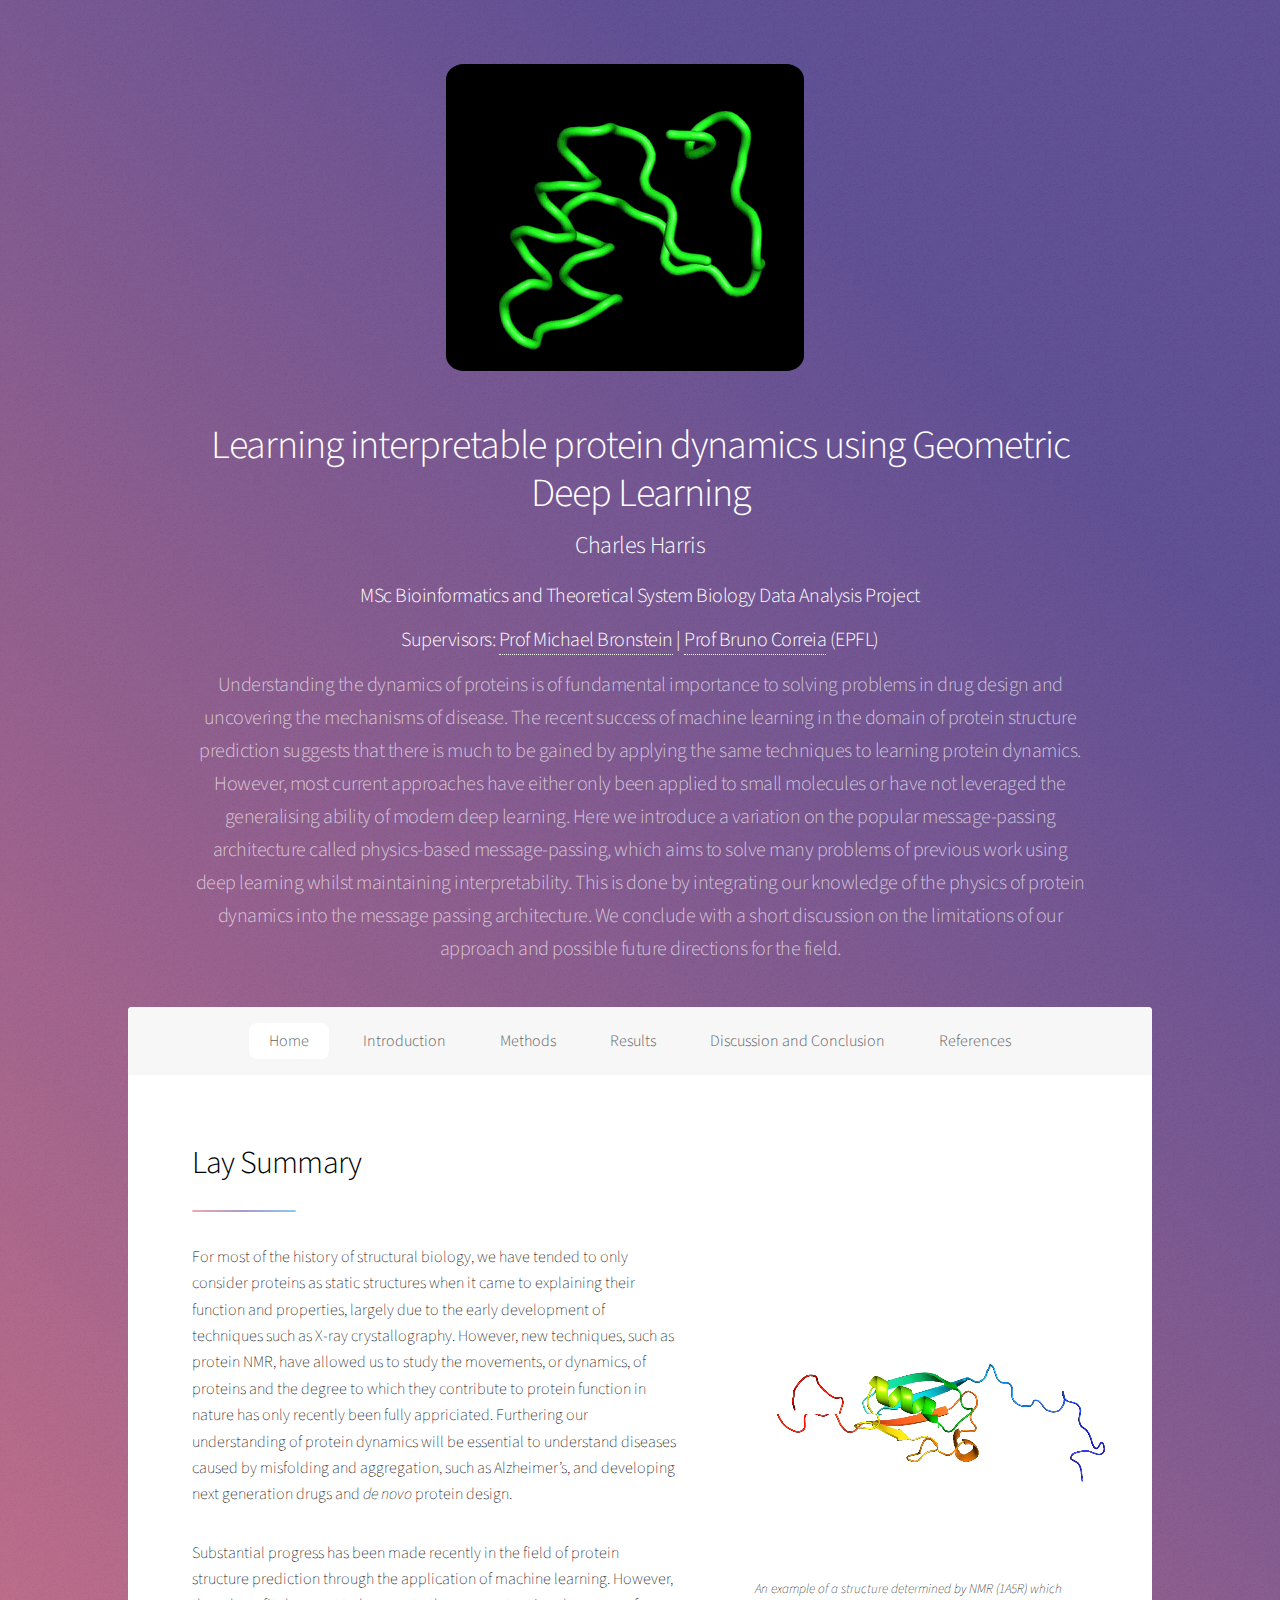
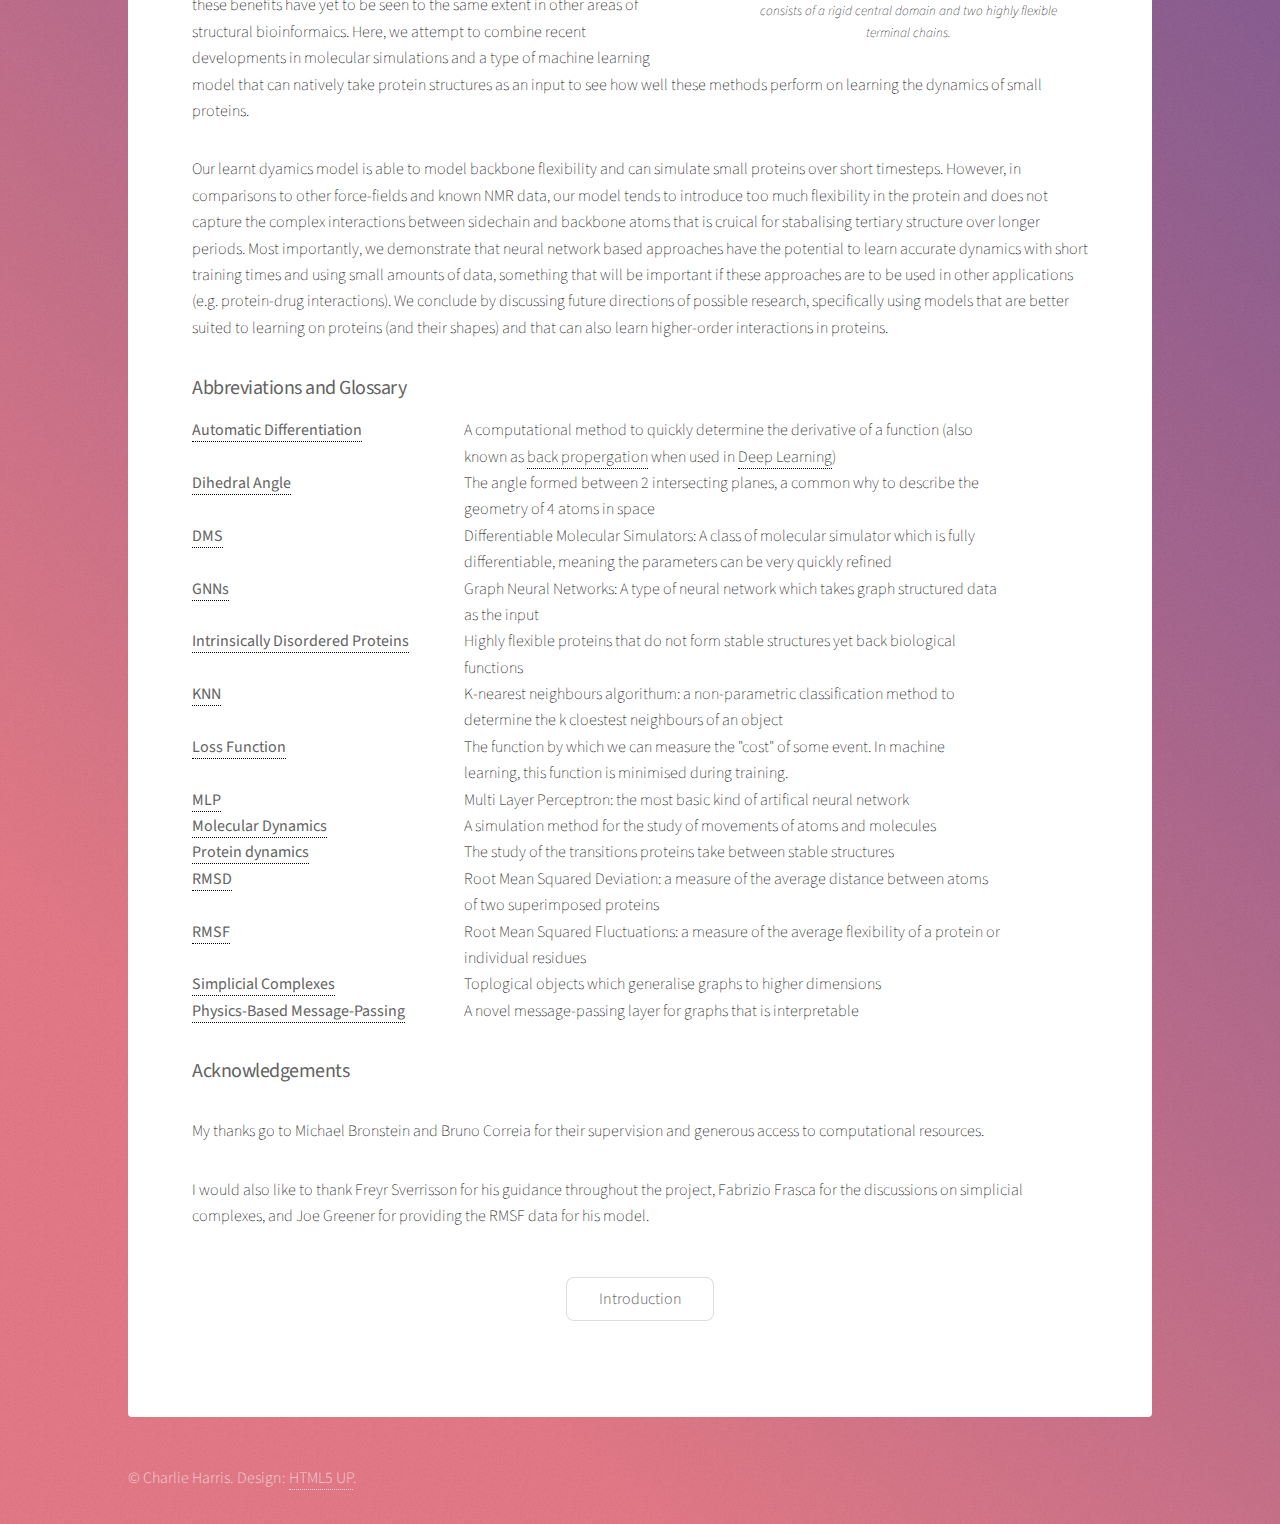
<file: index.html>
<!DOCTYPE HTML>
<!--
	Stellar by HTML5 UP
	html5up.net | @ajlkn
	Free for personal and commercial use under the CCA 3.0 license (html5up.net/license)
-->
<html>
	<head>
		<title>Protein Dynamics - Home</title>
		<meta charset="utf-8" />
		<meta name="viewport" content="width=device-width, initial-scale=1, user-scalable=no" />
		<link rel="stylesheet" href="assets/css/main.css" />
		<noscript><link rel="stylesheet" href="assets/css/noscript.css" /></noscript>
	</head>
	<body class="is-preload">

		<!-- Wrapper -->
			<div id="wrapper">

				<!-- Header -->


					<header id="header">
						<p><span class="image right"></span>
							<img src="images/animation.gif" alt="" style="border-radius: 5%"/>
						</span>
						<h1>Learning interpretable protein dynamics using Geometric Deep Learning</h1>
						<h2>Charles Harris</h2>
						<h3>MSc Bioinformatics and Theoretical System Biology Data Analysis Project</h3>
						<h3>Supervisors: <a href="https://www.imperial.ac.uk/people/m.bronstein">Prof Michael Bronstein</a> | <a href="https://people.epfl.ch/bruno.correia/?lang=en">Prof Bruno Correia</a> (EPFL)</h3>
						<p>Understanding the dynamics of proteins is of fundamental importance to solving problems in drug design and uncovering the mechanisms of disease. The recent success of machine learning in the domain of protein structure prediction suggests that there is much to be gained by applying the same techniques to learning protein dynamics. However, most current approaches have either only been applied to small molecules or have not leveraged the generalising ability of modern deep learning. Here we introduce a variation on the popular message-passing architecture called physics-based message-passing, which aims to solve many problems of previous work using deep learning whilst maintaining interpretability. This is done by integrating our knowledge of the physics of protein dynamics into the message passing architecture. We conclude with a short discussion on the limitations of our approach and possible future directions for the field.</p>
					</header>


				<!-- Nav -->
					<nav id="nav">
						<ul>
							<li><a href="#summary" class="active">Home</a></li>
							<li><a href="intro.html">Introduction</a></li>
							<li><a href="methods.html">Methods</a></li>
							<li><a href="results.html">Results</a></li>
							<li><a href="discussion.html">Discussion and Conclusion</a></li>
							<li><a href="references.html">References</a></li>
						</ul>
					</nav>

				<!-- Main -->
					<div id="main">

						<!-- About me -->
							<section id="intro" class="main">
								<div class="spotlight">
									<div class="content" style="font-weight: lighter;">
										<header class="major">
											<h2>Lay Summary</h2>
										</header>

										<figure>
											<span class="image right" alt="" style="border-radius: 5%; border: white;"> <video width="400" autoplay loop atl="">
												<source src="images/summary.mp4" type="video/mp4">
												<source src="movie.ogg" type="video/ogg">
											  Your browser does not support the video tag.
											</video> 
											<figcaption>An example of a structure determined by NMR (1A5R) which consists of a rigid central domain and two highly flexible terminal chains.<br></figcaption>      </span>      
										</figure>

										<p>For most of the history of structural biology, we have tended to only consider proteins as static structures when it came to explaining their function and properties, largely due to the early development of techniques such as X-ray crystallography. However, new techniques, such as protein NMR, have allowed us to study the movements, or dynamics, of proteins and the degree to which they contribute to protein function in nature has only recently been fully appriciated. Furthering our understanding of protein dynamics will be essential to understand diseases caused by misfolding and aggregation, such as Alzheimer’s, and developing next generation drugs and <i>de novo</i> protein design.</p>

										<p>Substantial progress has been made recently in the field of protein structure prediction through the application of machine learning. However, these benefits have yet to be seen to the same extent in other areas of structural bioinformaics. Here, we attempt to combine recent developments in molecular simulations and a type of machine learning model that can natively take protein structures as an input to see how well these methods perform on learning the dynamics of small proteins.</p>

										<p>Our learnt dyamics model is able to model backbone flexibility and can simulate small proteins over short timesteps. However, in comparisons to other force-fields and known NMR data, our model tends to introduce too much flexibility in the protein and does not capture the complex interactions between sidechain and backbone atoms that is cruical for stabalising tertiary structure over longer periods. Most importantly, we demonstrate that neural network based approaches have the potential to learn accurate dynamics with short training times and using small amounts of data, something that will be important if these approaches are to be used in other applications (e.g. protein-drug interactions). We conclude by discussing future directions of possible research, specifically using models that are better suited to learning on proteins (and their shapes) and that can also learn higher-order interactions in proteins.</p>

										<h3><b>Abbreviations and Glossary</b></h3>

										<div style="width:30%;display: inline-block;">

										<a href="https://en.wikipedia.org/wiki/Automatic_differentiation">
											<b>Automatic Differentiation</b></a><br><br>

										<a href="https://en.wikipedia.org/wiki/Dihedral_angle?oldformat=true#Proteins">
											<b>Dihedral Angle</b></a><br><br>

										<a href="">
											<b>DMS</b></a><br><br>
			
										<a href="">
											<b>GNNs</b></a><br><br>

										<a href="https://en.wikipedia.org/wiki/Intrinsically_disordered_proteins">
											<b>Intrinsically Disordered Proteins</b></a><br><br>

										<a href="https://en.wikipedia.org/wiki/K-nearest_neighbors_algorithm">
											<b>KNN</b></a><br><br>

										<a href="https://en.wikipedia.org/wiki/Loss_function">
											<b>Loss Function</b></a><br><br>

										<a href="https://en.wikipedia.org/wiki/Multilayer_perceptron">
											<b>MLP</b></a><br>

										<a href="https://en.wikipedia.org/wiki/Molecular_dynamics">
											<b>Molecular Dynamics</b></a><br>

										<a href="https://en.wikipedia.org/wiki/Protein_dynamics">
											<b>Protein dynamics</b></a><br>

										<a href="https://en.wikipedia.org/wiki/Root-mean-square_deviation_of_atomic_positions">
											<b>RMSD</b></a><br><br>

										<a href="https://en.wikipedia.org/wiki/Mean_squared_displacement">
											<b>RMSF</b></a><br><br>

										<a href="https://en.wikipedia.org/wiki/Simplicial_complex">
											<b>Simplicial Complexes</b></a><br>

										<a href="methods.html">
											<b>Physics-Based Message-Passing</b></a><br>

										</div>

										<div style="width:60%;display: inline-block; font-weight: lighter;">

											A computational method to quickly determine the derivative of a function (also known as <a href="https://en.wikipedia.org/wiki/Backpropagation">back propergation</a> when used in <a href="https://en.wikipedia.org/wiki/Deep_learning">Deep Learning</a>)<br>

											The angle formed between 2 intersecting planes, a common why to describe the geometry of 4 atoms in space<br>

											Differentiable Molecular Simulators: A class of molecular simulator which is fully differentiable, meaning the parameters can be very quickly refined<br>
			
											Graph Neural Networks: A type of neural network which takes graph structured data as the input<br>

											Highly flexible proteins that do not form stable structures yet back biological functions<br>

											K-nearest neighbours algorithum: a non-parametric classification method to determine the k cloestest neighbours of an object<br> 

											The function by which we can measure the "cost" of some event. In machine learning, this function is minimised during training.<br>

											Multi Layer Perceptron: the most basic kind of artifical neural network<br>

											A simulation method for the study of movements of atoms and molecules<br>

											The study of the transitions proteins take between stable structures<br>

											Root Mean Squared Deviation: a measure of the average distance between atoms of two superimposed proteins<br>

											Root Mean Squared Fluctuations: a measure of the average flexibility of a protein or individual residues<br>
			
											Toplogical objects which generalise graphs to higher dimensions<br>

											A novel message-passing layer for graphs that is interpretable<br>
			
			
										</div>		
			
			
										<!-- </section> -->
			
			
									<!-- Guide Section -->
										<!-- <section id="guide" class="main special"> -->
			

											
			
										<!-- </section> -->
			
			
									<!-- Acknowledgements Section -->
										<!-- <section id="acknowledgements" class="main special"> -->
			
											<p id="ack"></p>
			
			
											<header class="major">
												<h3><b>Acknowledgements</b></h3>
											</header>
			
											<div style="font-weight: ligher;">
												<p>My thanks go to Michael Bronstein and Bruno Correia for their supervision and generous access to computational resources.</p>
												<p>I would also like to thank Freyr Sverrisson for his guidance throughout the project, Fabrizio Frasca for the discussions on simplicial complexes, and Joe Greener for providing the RMSF data for his model.</p>
											</div>
			
											<footer class="major">
			
												<ul class="actions special">
													<li><a href="intro.html" class="button">Introduction</a></li>
												</ul>
			
											</footer>


									</div>
								</div>
							</section>


					</div>

				<!-- Footer -->
				<footer class="major">

					<p class="copyright">&copy; Charlie Harris. Design: <a href="https://html5up.net">HTML5 UP</a>.</p>

				</footer>

			</div>

		<!-- Scripts -->
			<script src="assets/js/jquery.min.js"></script>
			<script src="assets/js/jquery.scrollex.min.js"></script>
			<script src="assets/js/jquery.scrolly.min.js"></script>
			<script src="assets/js/browser.min.js"></script>
			<script src="assets/js/breakpoints.min.js"></script>
			<script src="assets/js/util.js"></script>
			<script src="assets/js/main.js"></script>

	</body>
</html>
</file>
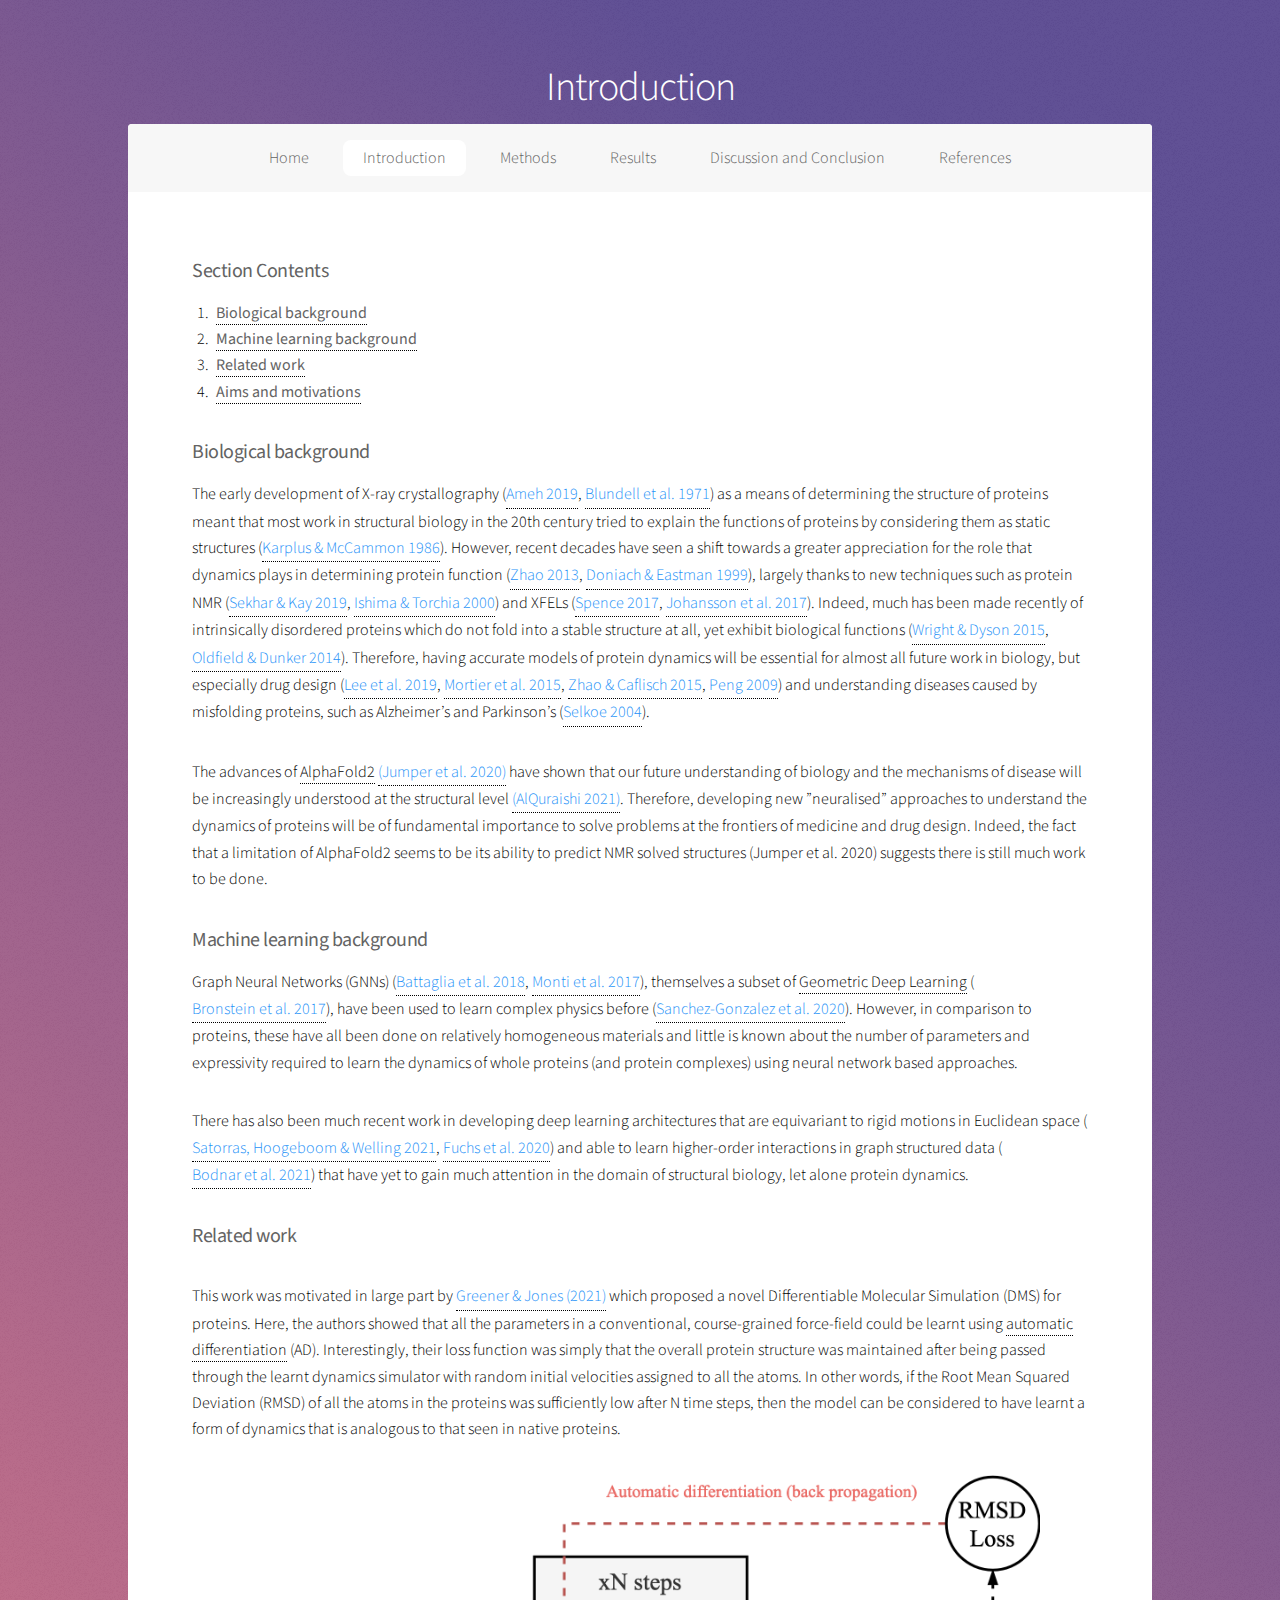
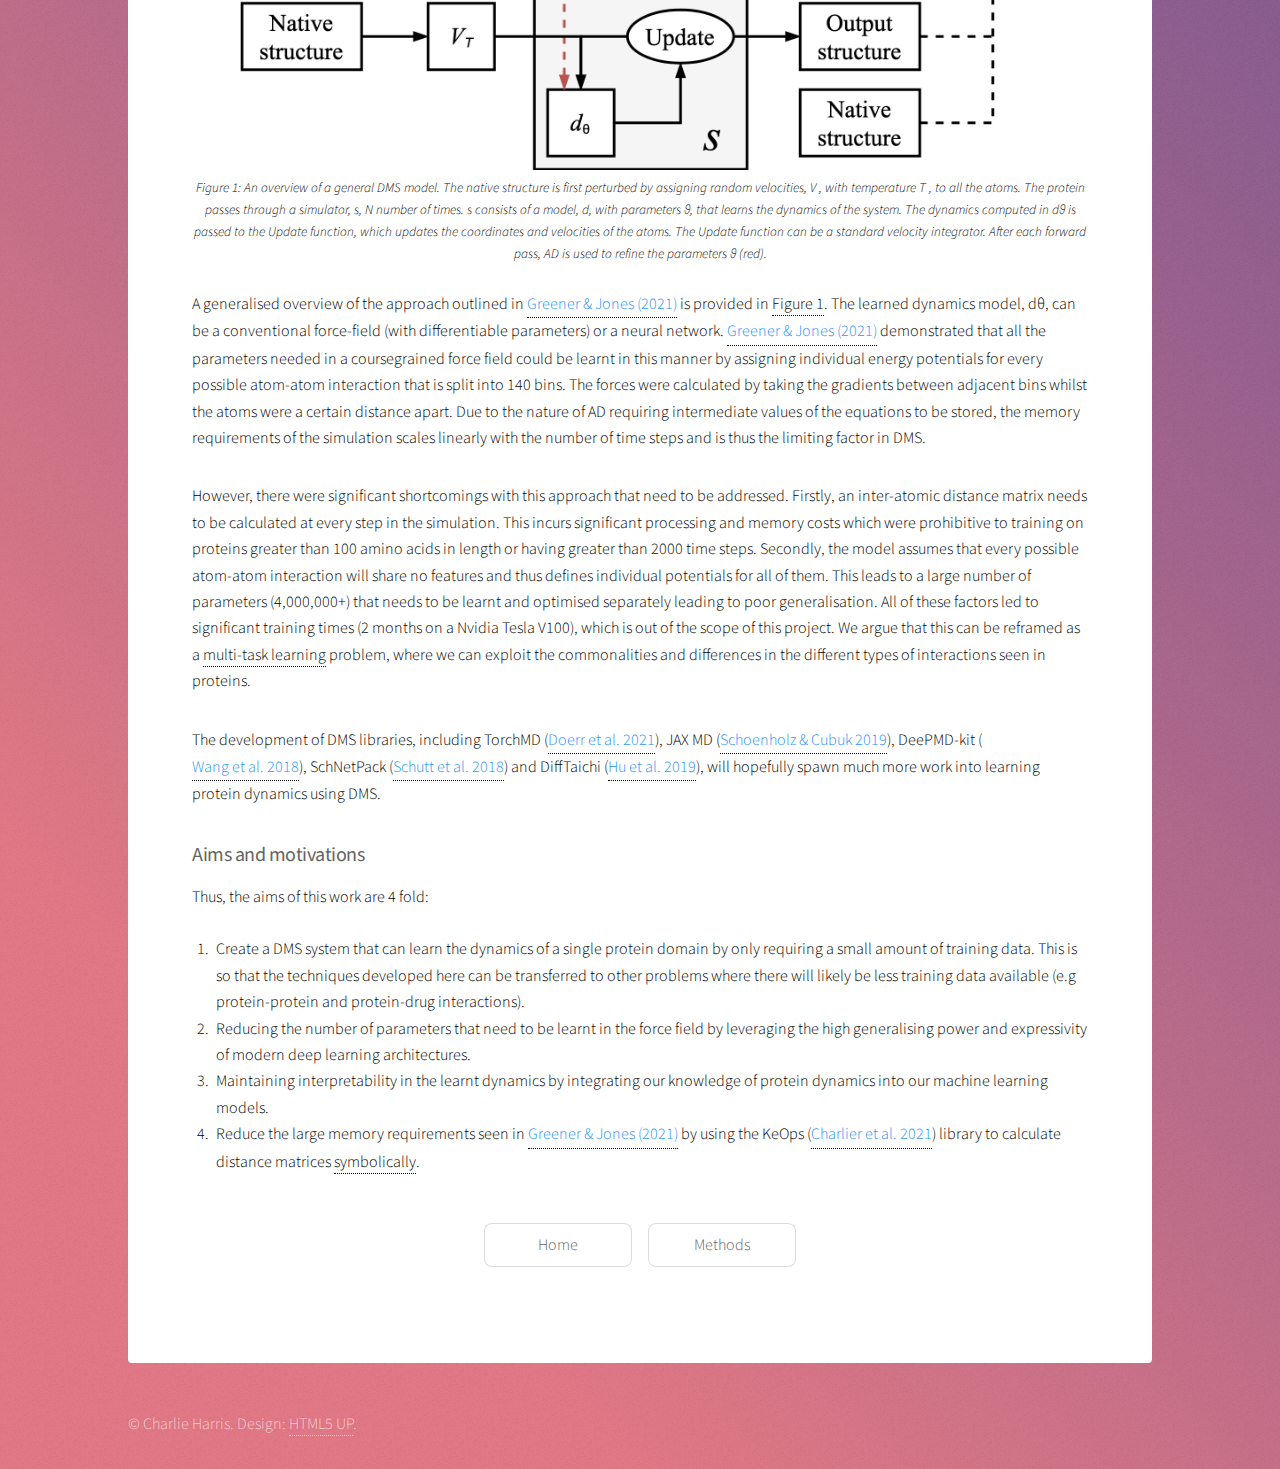
<file: intro.html>
<!DOCTYPE HTML>
<!--
	Stellar by HTML5 UP
	html5up.net | @ajlkn
	Free for personal and commercial use under the CCA 3.0 license (html5up.net/license)
-->
<html>
	<head>
		<title>Protein Dynamics - Introduction</title>
		<meta charset="utf-8" />
		<meta name="viewport" content="width=device-width, initial-scale=1, user-scalable=no" />
		<link rel="stylesheet" href="assets/css/main.css" />
		<noscript><link rel="stylesheet" href="assets/css/noscript.css" /></noscript>
	</head>
	<body class="is-preload">

		<!-- Wrapper -->
			<div id="wrapper">

				<!-- Header -->

					<header id="header">
						<h1>Introduction</h1>
					</header>


				<!-- Nav -->
					<nav id="nav">
						<ul>
							<li><a href="index.html#summary">Home</a></li>
							<li><a href="intro.html" class="active">Introduction</a></li>
							<li><a href="methods.html">Methods</a></li>
							<li><a href="results.html">Results</a></li>
							<li><a href="discussion.html">Discussion and Conclusion</a></li>
							<li><a href="references.html">References</a></li>
						</ul>
					</nav>

				<!-- Main -->
					<div id="main">

							
							<!-- intro-->
							<section id="intro" class="main">
								<div class="spotlight">
									<div class="content">

										<h3><b>Section Contents</b></h3>

										<ol style="text-align: left">
											<li><a href="#biological"><b>Biological background</b></a></li>
											<li><a href="#ml"><b>Machine learning background</b></a></li>
											<li><a href="#related"><b>Related work</b></a></li>
											<li><a href="#aims"><b>Aims and motivations</b></a></li>
										</ol>

										<h3 id="biological"><b>Biological background</b></h3>

										<p>The early development of X-ray crystallography (<span class="tooltip">Ameh 2019<span class="tooltiptext">Ameh, E. (2019), <i>‘A review of basic crystallography and x-ray diffraction applications’</i>, The International Journal of Advanced Manufacturing Technology 105(7), 3289–3302, <a href="https://doi.org/10.1007/s00170-019-04508-1">doi.org/10.1007/s00170-019-04508-1</a></span></span>, <span class="tooltip">Blundell et al. 1971<span class="tooltiptext">Blundell, T., Dodson, G., Dodson, E., Hodgkin, D. & Vijayan, M. (1971), <i>X-ray analysis and the structure of insulin</i>, in ‘Proceedings of the 1970 Laurentian Hormone Conference’, Elsevier, pp. 1–40, <a href="https://doi.org/10.1016/B978-0-12-571127-2.50025-0">doi.org/10.1016/B978-0-12-571127-2.50025-0</a>.</span></span>) as a means of determining the structure of proteins meant that most work in structural biology in the 20th century tried to explain the functions of proteins by considering them as static structures (<span class="tooltip">Karplus & McCammon 1986<span class="tooltiptext">Karplus, M. & McCammon, J. A. (1986), <i>‘The dynamics of proteins’</i>, Scientific American 254(4), 42–51.</span></span>). However, recent decades have seen a shift towards a greater appreciation for the role that dynamics plays in determining protein function (<span class="tooltip">Zhao 2013<span class="tooltiptext">Zhao, Q. (2013), <i>‘Nature of protein dynamics and thermodynamics’</i>, Reviews in Theoretical Science 1(1), 83–101, <a href="https://doi.org/10.1166/rits.2013.1005">doi.org/10.1166/rits.2013.1005</a>.</span></span>, <span class="tooltip">Doniach & Eastman 1999<span class="tooltiptext">Doniach, S. & Eastman, P. (1999), ‘Protein dynamics simulations from nanoseconds to microseconds’, Current Opinion in Structural Biology 9(2), 157–163, <a href="https://doi.org/10.1016/S0959-440X(99)80022-0">doi.org/10.1016/S0959-440X(99)80022-0</a>.</span></span>), largely thanks to new techniques such as protein NMR (<span class="tooltip">Sekhar & Kay 2019<span class="tooltiptext">Sekhar, A. & Kay, L. E. (2019), <i>‘An nmr view of protein dynamics in health and disease’</i>, Annual review of biophysics 48, 297–319, <a href="https://doi.org/10.1146/annurev-biophys-052118-115647">doi.org/10.1146/annurev-biophys-052118-115647</a>.</span></span>, <span class="tooltip">Ishima & Torchia 2000<span class="tooltiptext">Ishima, R. & Torchia, D. A. (2000), ‘Protein dynamics from nmr’, Nature structural biology 7(9), 740–743, <a href="https://doi.org/10.1038/78963">doi.org/10.1038/78963</a>.</span></span>) and XFELs (<span class="tooltip">Spence 2017<span class="tooltiptext">Spence, J. (2017), ‘<i>Xfels for structure and dynamics in biology’</i>, IUCrJ 4(4), 322–339, <a href="https://doi.org/10.1107/S2052252517005760">doi.org/10.1107/S2052252517005760</a>.</span></span>, <span class="tooltip">Johansson et al. 2017<span class="tooltiptext">Johansson, L. C., Stauch, B., Ishchenko, A. & Cherezov, V. (2017), <i>‘A bright future for serial femtosecond crystallography with xfels’</i>, Trends in biochemical sciences 42(9), 749–762, <a href="https://doi.org/10.1016/j.tibs.2017.06.007">doi.org/10.1016/j.tibs.2017.06.007</a>.</span></span>). Indeed, much has been made recently of intrinsically disordered proteins which do not fold into a stable structure at all, yet exhibit biological functions (<span class="tooltip">Wright & Dyson 2015<span class="tooltiptext">Wright, P. E. & Dyson, H. J. (2015), <i>‘Intrinsically disordered proteins in cellular signalling and regulation’</i>, Nature reviews Molecular cell biology 16(1), 18–29, <a href="https://doi.org/10.1038/nrm3920">doi.org/10.1038/nrm3920</a>.</span></span>, <span class="tooltip">Oldfield & Dunker 2014<span class="tooltiptext">Oldfield, C. J. & Dunker, A. K. (2014), <i>‘Intrinsically disordered proteins and intrinsically disordered protein regions’</i>, Annual review of biochemistry 83, 553–584, <a href="https://doi.org/10.1146/annurev-biochem-072711-164947">doi.org/10.1146/annurev-biochem-072711-164947</a>.</span></span>). Therefore, having accurate models of protein dynamics will be essential for almost all future work in biology, but especially drug design (<span class="tooltip">Lee et al. 2019<span class="tooltiptext">Lee, Y., Lazim, R., Macalino, S. J. Y. & Choi, S. (2019), <i>‘Importance of protein dynamics in the structure based drug discovery of class ag protein-coupled receptors (gpcrs)’</i>, Current opinion in structural biology 55, 147–153, <a href="https://doi.org/10.1016/j.sbi.2019.03.015">doi.org/10.1016/j.sbi.2019.03.015</a>.</span></span>, <span class="tooltip">Mortier et al. 2015<span class="tooltiptext">Mortier, J., Rakers, C., Bermudez, M., Murgueitio, M. S., Riniker, S. & Wolber, G. (2015), <i>‘The impact of molecular dynamics on drug design: applications for the characterization of ligand–macromolecule complexes’</i>, Drug Discovery Today 20(6), 686–702, <a href="https://doi.org/10.1016/j.drudis.2015.01.003"></a>.</span></span>, <span class="tooltip">Zhao & Caflisch 2015<span class="tooltiptext">Zhao, H. & Caflisch, A. (2015), <i>‘Molecular dynamics in drug design’</i>, European journal of medicinal chemistry 91, 4–14, <a href="https://doi.org/10.1016/j.ejmech.2014.08.004">doi.org/10.1016/j.ejmech.2014.08.004</a>.</span></span>, <span class="tooltip">Peng 2009<span class="tooltiptext">Peng, J. W. (2009), <i>‘Communication breakdown: protein dynamics and drug design’</i>, Structure 17(3), 319–320, <a href="https://doi.org/10.1016/j.str.2009.02.004">doi.org/10.1016/j.str.2009.02.004</a>.</span></span>) and understanding diseases caused by misfolding proteins, such as Alzheimer’s and Parkinson’s (<span class="tooltip">Selkoe 2004<span class="tooltiptext">Selkoe, D. J. (2004), <i>‘Cell biology of protein misfolding: the examples of alzheimer’s and parkinson’s diseases’</i>, Nature cell biology 6(11), 1054–1061, <a href="https://doi.org/10.1038/ncb1104-1054">doi.org/10.1038/ncb1104-1054</a>.</span></span>).</p>

										<p>The advances of <a href="https://deepmind.com/research/case-studies/alphafold">AlphaFold2</a> <span class="tooltip">(Jumper et al. 2020)<span class="tooltiptext">Jumper, J., Evans, R., Pritzel, A., Green, T., Figurnov, M., Tunyasuvunakool, K., Ronneberger, O., Bates, R., Zidek, A., Bridgland, A. et al. (2020), <i>‘High accuracy protein structure prediction using deep learning’</i>, <a href="https://www.predictioncenter.org/casp14/doc/presentations/2020_12_01_TS_predictor_AlphaFold2.pdf">Fourteenth Critical Assessment of Techniques for Protein Structure Prediction</a> (Abstract Book) 22, 24.</span></span> have shown that our future understanding of biology and the mechanisms of disease will be increasingly understood at the structural level <span class="tooltip">(AlQuraishi 2021)
											<span class="tooltiptext">AlQuraishi, M. (2021), <i>‘Machine learning in protein structure prediction’</i>, Current Opinion in Chemical Biology 65, 1–8, <a href="https://doi.org/10.1016/j.cbpa.2021.04.005">doi.org/10.1016/j.cbpa.2021.04.005</a>.</span></span>. Therefore, developing new ”neuralised” approaches to understand the dynamics of proteins will be of fundamental importance to solve problems at the frontiers of medicine and drug design. Indeed, the fact that a limitation of AlphaFold2 seems to be its ability to predict NMR solved structures (Jumper et al. 2020) suggests there is still much work to be done.</p>

										<h3 id="ml"><b>Machine learning background</b></h3>


										<p>Graph Neural Networks (GNNs) (<span class="tooltip">Battaglia et al. 2018<span class="tooltiptext">Battaglia, P. W., Hamrick, J. B., Bapst, V., Sanchez-Gonzalez, A., Zambaldi, V., Malinowski, M., Tacchetti, A., Raposo, D., Santoro, A., Faulkner, R. et al. (2018), <i>‘Relational inductive biases, deep learning, and graph networks’</i>, arXiv preprint <a href="https://arxiv.org/abs/1806.01261">arXiv:1806.01261</a> .</span></span>, <span class="tooltip">Monti et al. 2017<span class="tooltiptext">Monti, F., Boscaini, D., Masci, J., Rodola, E., Svoboda, J. & Bronstein, M. M. (2017), <i>Geometric deep learning on graphs and manifolds using mixture model cnns</i>, in ‘P<a href="https://openaccess.thecvf.com/content_cvpr_2017/html/Monti_Geometric_Deep_Learning_CVPR_2017_paper.html">roceedings of the IEEE conference on computer vision and pattern recognition</a>’, pp. 5115–5124.</span></span>), themselves a subset of <a href="https://geometricdeeplearning.com/">Geometric Deep Learning</a> (<span class="tooltip">Bronstein et al. 2017<span class="tooltiptext">Bronstein, M. M., Bruna, J., LeCun, Y., Szlam, A. & Vandergheynst, P. (2017), <i>‘Geometric deep learning: going beyond euclidean data’</i>, IEEE Signal Processing Magazine 34(4), 18–42, <a href="https://doi.org/10.1109/MSP.2017.2693418">doi.org/10.1109/MSP.2017.2693418</a></span></span>), have been used to learn complex physics before (<span class="tooltip">Sanchez-Gonzalez et al. 2020<span class="tooltiptext">Sanchez-Gonzalez, A., Godwin, J., Pfaff, T., Ying, R., Leskovec, J. & Battaglia, P. (2020), <i>Learning to simulate complex physics with graph networks</i>, in ‘<a href="https://proceedings.mlr.press/v119/sanchez-gonzalez20a.html">International Conference on Machine Learning</a>’, PMLR, pp. 8459–8468.</span></span>). However, in comparison to proteins, these have all been done on relatively homogeneous materials and little is known about the number of parameters and expressivity required to learn the dynamics of whole proteins (and protein complexes) using neural network based approaches.</p>

										<p>There has also been much recent work in developing deep learning architectures that are equivariant to rigid motions in Euclidean space (<span class="tooltip">Satorras, Hoogeboom & Welling 2021<span class="tooltiptext">Satorras, V. G., Hoogeboom, E., Fuchs, F. B., Posner, I. & Welling, M. (2021), <i>‘E(n) equivariant normalizing flows for molecule generation in 3d’</i>, arXiv preprint <a href="https://arxiv.org/abs/2105.09016">arXiv:2105.09016</a> .</span></span>, <span class="tooltip">Fuchs et al. 2020<span class="tooltiptext">Fuchs, F. B., Worrall, D. E., Fischer, V. & Welling, M. (2020), <i>‘Se (3)-transformers: 3d roto-translation equivariant attention networks’</i>, arXiv preprint <a href="https://arxiv.org/abs/2006.10503">arXiv:2006.10503</a> .</span></span>) and able to learn higher-order interactions in graph structured data (<span class="tooltip">Bodnar et al. 2021<span class="tooltiptext">Bodnar, C., Frasca, F., Wang, Y. G., Otter, N., Montu ́far, G., Lio, P. & Bronstein, M. (2021), <i>‘Weisfeiler and lehman go topological: Message passing simplicial networks’</i>, arXiv preprint <a href="https://arxiv.org/abs/2103.03212">arXiv:2103.03212</a>.</span></span>) that have yet to gain much attention in the domain of structural biology, let alone protein dynamics.</p>



										<h3 id="related"><b>Related work</b></h3>

										<p></p>
										<p>This work was motivated in large part by <span class="tooltip">Greener & Jones (2021)
											<span class="tooltiptext">
												Greener, J. G. & Jones, D. T. (2021),<br> <i>‘Differentiable molecular simulation can learn all the parameters in a coarse-grained force field for proteins’</i>,<br> bioRxiv <br>
												<a href="https://doi.org/10.1101/2021.02.05.429941"><b>
													doi:10.1101/2021.02.05.429941</b></a></span></span>
														which proposed a novel Differentiable Molecular Simulation (DMS) for proteins. Here, the authors showed that all the parameters in a conventional, course-grained force-field could be learnt using <a href="https://en.wikipedia.org/wiki/Automatic_differentiation">automatic differentiation</a> (AD). Interestingly, their loss function was simply that the overall protein structure was maintained after being passed through the learnt dynamics simulator with random initial velocities assigned to all the atoms. In other words, if the Root Mean Squared Deviation (RMSD) of all the atoms in the proteins was sufficiently low after N time steps, then the model can be considered to have learnt a form of dynamics that is analogous to that seen in native proteins.</p>

										<p</p>

										<figure id="dms">
											<img src="images/dms.png" alt="" width=800/>
											<figcaption>Figure 1: An overview of a general DMS model. The native structure is first perturbed by assigning random velocities, <i>V</i> , with temperature <i>T</i> , to all the atoms. The protein passes through a simulator, <i>s</i>, <i>N</i> number of times. s consists of a model, <i>d</i>, with parameters <i>θ</i>, that learns the dynamics of the system. The dynamics computed in dθ is passed to the <i>Update</i> function, which updates the coordinates and velocities of the atoms. The Update function can be a standard velocity integrator. After each forward pass, AD is used to refine the parameters <i>θ</i> (red).</figcaption>           
										</figure><br>
										
										<p>A generalised overview of the approach outlined in <span class="tooltip">Greener & Jones (2021)
											<span class="tooltiptext">
												Greener, J. G. & Jones, D. T. (2021),<br> <i>‘Differentiable molecular simulation can learn all the parameters in a coarse-grained force field for proteins’</i>,<br> bioRxiv <br>
												<a href="https://doi.org/10.1101/2021.02.05.429941"><b>
													doi:10.1101/2021.02.05.429941</b></a></span></span> is provided in <a href="#dms">Figure 1</a>. The learned dynamics model, dθ, can be a conventional force-field (with differentiable parameters) or a neural network. <span class="tooltip">Greener & Jones (2021)
											<span class="tooltiptext">
												Greener, J. G. & Jones, D. T. (2021),<br> <i>‘Differentiable molecular simulation can learn all the parameters in a coarse-grained force field for proteins’</i>,<br> bioRxiv <br>
												<a href="https://doi.org/10.1101/2021.02.05.429941"><b>
													doi:10.1101/2021.02.05.429941</b></a></span></span> demonstrated that all the parameters needed in a coursegrained force field could be learnt in this manner by assigning individual energy potentials for every possible atom-atom interaction that is split into 140 bins. The forces were calculated by taking the gradients between adjacent bins whilst the atoms were a certain distance apart. Due to the nature of AD requiring intermediate values of the equations to be stored, the memory requirements of the simulation scales linearly with the number of time steps and is thus the limiting factor in DMS.</p>
										
										
										<p>However, there were significant shortcomings with this approach that need to be addressed. Firstly, an inter-atomic distance matrix needs to be calculated at every step in the simulation. This incurs significant processing and memory costs which were prohibitive to training on proteins greater than 100 amino acids in length or having greater than 2000 time steps. Secondly, the model assumes that every possible atom-atom interaction will share no features and thus defines individual potentials for all of them. This leads to a large number of parameters (4,000,000+) that needs to be learnt and optimised separately leading to poor generalisation. All of these factors led to significant training times (2 months on a Nvidia Tesla V100), which is out of the scope of this project. We argue that this can be reframed as a <a href="https://en.wikipedia.org/wiki/Multi-task_learning">multi-task learning</a> problem, where we can exploit the commonalities and differences in the different types of interactions seen in proteins.</p>

										<p>The development of DMS libraries, including TorchMD (<span class="tooltip">Doerr et al. 2021<span class="tooltiptext">Doerr, S., Majewski, M., P ́erez, A., Kramer, A., Clementi, C., Noe, F., Giorgino, T. & De Fabritiis, G. (2021), <i>‘Torchmd: A deep learning framework for molecular simulations’</i>, Journal of Chemical Theory and Computation 17(4), 2355–2363.</span></span>), JAX MD (<span class="tooltip">Schoenholz & Cubuk 2019<span class="tooltiptext">Schoenholz, S. S. & Cubuk, E. D. (2019), <i>‘<a href="https://www.semanticscholar.org/paper/JAX%2C-M.D.%3A-End-to-End-Differentiable%2C-Hardware-in-Schoenholz-Cubuk/259c36d340e7e5a0d33b772faad981c64befce4b?p2df">Jax md: End-to-end differentiable, hardware accelerated, molecular dynamics in pure python</a>’</i>.</span></span>), DeePMD-kit (<span class="tooltip">Wang et al. 2018<span class="tooltiptext">Wang, H., Zhang, L., Han, J. & Weinan, E. (2018), <i>‘Deepmd-kit: A deep learning package for many body potential energy representation and molecular dynamics’</i>, Computer Physics Communications 228, 178–184, <a href="https://doi.org/10.1016/j.cpc.2018.03.016">doi.org/10.1016/j.cpc.2018.03.016</a>.</span></span>), SchNetPack (<span class="tooltip">Schutt et al. 2018<span class="tooltiptext">Schutt, K., Kessel, P., Gastegger, M., Nicoli, K., Tkatchenko, A. & Muller, K.-R. (2018), <i>‘Schnetpack: A deep learning toolbox for atomistic systems’</i>, Journal of chemical theory and computation 15(1), 448– 455, <a href="https://doi.org/10.1021/acs.jctc.8b00908">/doi.org/10.1021/acs.jctc.8b00908</a>.</span></span>) and DiffTaichi (<span class="tooltip">Hu et al. 2019<span class="tooltiptext">Hu, Y., Anderson, L., Li, T.-M., Sun, Q., Carr, N., Ragan-Kelley, J. & Durand, F. (2019), <i>‘Difftaichi: Differentiable programming for physical simulation’</i>, arXiv preprint <a href="https://arxiv.org/abs/1910.00935">arXiv:1910.00935</a> .</span></span>), will hopefully spawn much more work into learning protein dynamics using DMS.
										</p>




										<h3 id="aims"><b>Aims and motivations</b></h3>

										Thus, the aims of this work are 4 fold: <br><br>
										
										<ol style="text-align: left">
											<li>Create a DMS system that can learn the dynamics of a single protein domain by only requiring a small amount of training data.
												This is so that the techniques developed here can be transferred to other problems where there will likely be less training data
												available (e.g protein-protein and protein-drug interactions).</li>
											<li>Reducing the number of parameters that need to be learnt in the force field by leveraging the high generalising power and expressivity of modern deep learning architectures.</li>
											<li>Maintaining interpretability in the learnt dynamics by integrating our knowledge of protein dynamics into our machine learning models.</li>
											<li>Reduce the large memory requirements seen in <span class="tooltip">Greener & Jones (2021)
											<span class="tooltiptext">
												Greener, J. G. & Jones, D. T. (2021),<br> <i>‘Differentiable molecular simulation can learn all the parameters in a coarse-grained force field for proteins’</i>,<br> bioRxiv <br>
												<a href="https://doi.org/10.1101/2021.02.05.429941"><b>
													doi:10.1101/2021.02.05.429941</b></a></span></span> by using the KeOps (<span class="tooltip">Charlier et al. 2021<span class="tooltiptext">Charlier, B., Feydy, J., Glaun`es, J., Collin, F.-D. & Durif, G. (2021), <i>‘<a href="https://www.jeanfeydy.com/Papers/KeOps_NeurIPS_2020.pdf">Kernel operations on the gpu, with autodiff, without memory overflows</a>’</i>, Journal of Machine Learning Research 22(74), 1–6.</span></span>) library to calculate distance matrices <a href="background/keops.html">symbolically</a>.</li>
										</ol>

										<footer class="major">
			
											<ul class="actions special">
												<li><a href="index.html" class="button">Home</a></li>
												<li><a href="methods.html" class="button">Methods</a></li>
											</ul>
		
										</footer>
								</div>


								</div>
							</section>

							
					</div>

				<!-- Footer -->
				<footer class="major">

					<p class="copyright">&copy; Charlie Harris. Design: <a href="https://html5up.net">HTML5 UP</a>.</p>

				</footer>

			</div>

		<!-- Scripts -->
			<script src="assets/js/jquery.min.js"></script>
			<script src="assets/js/jquery.scrollex.min.js"></script>
			<script src="assets/js/jquery.scrolly.min.js"></script>
			<script src="assets/js/browser.min.js"></script>
			<script src="assets/js/breakpoints.min.js"></script>
			<script src="assets/js/util.js"></script>
			<script src="assets/js/main.js"></script>

	</body>
</html>
</file>
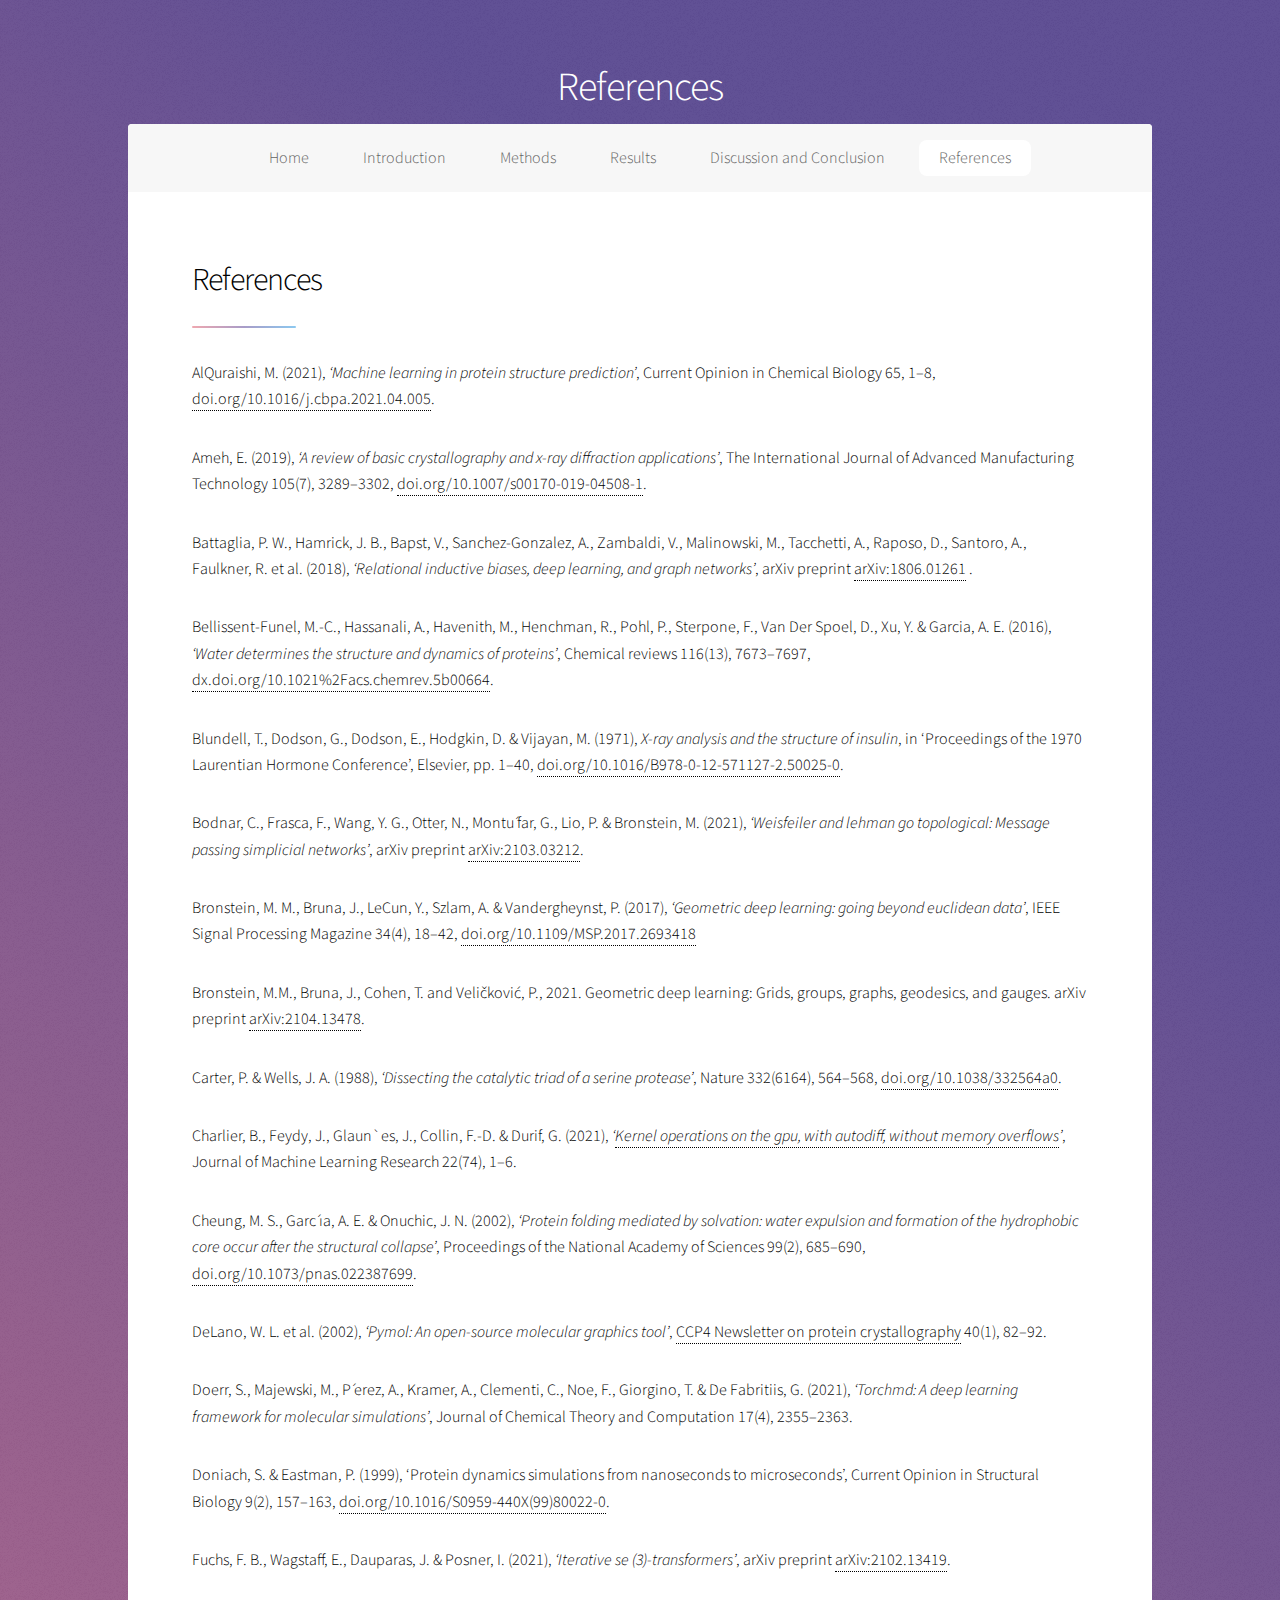
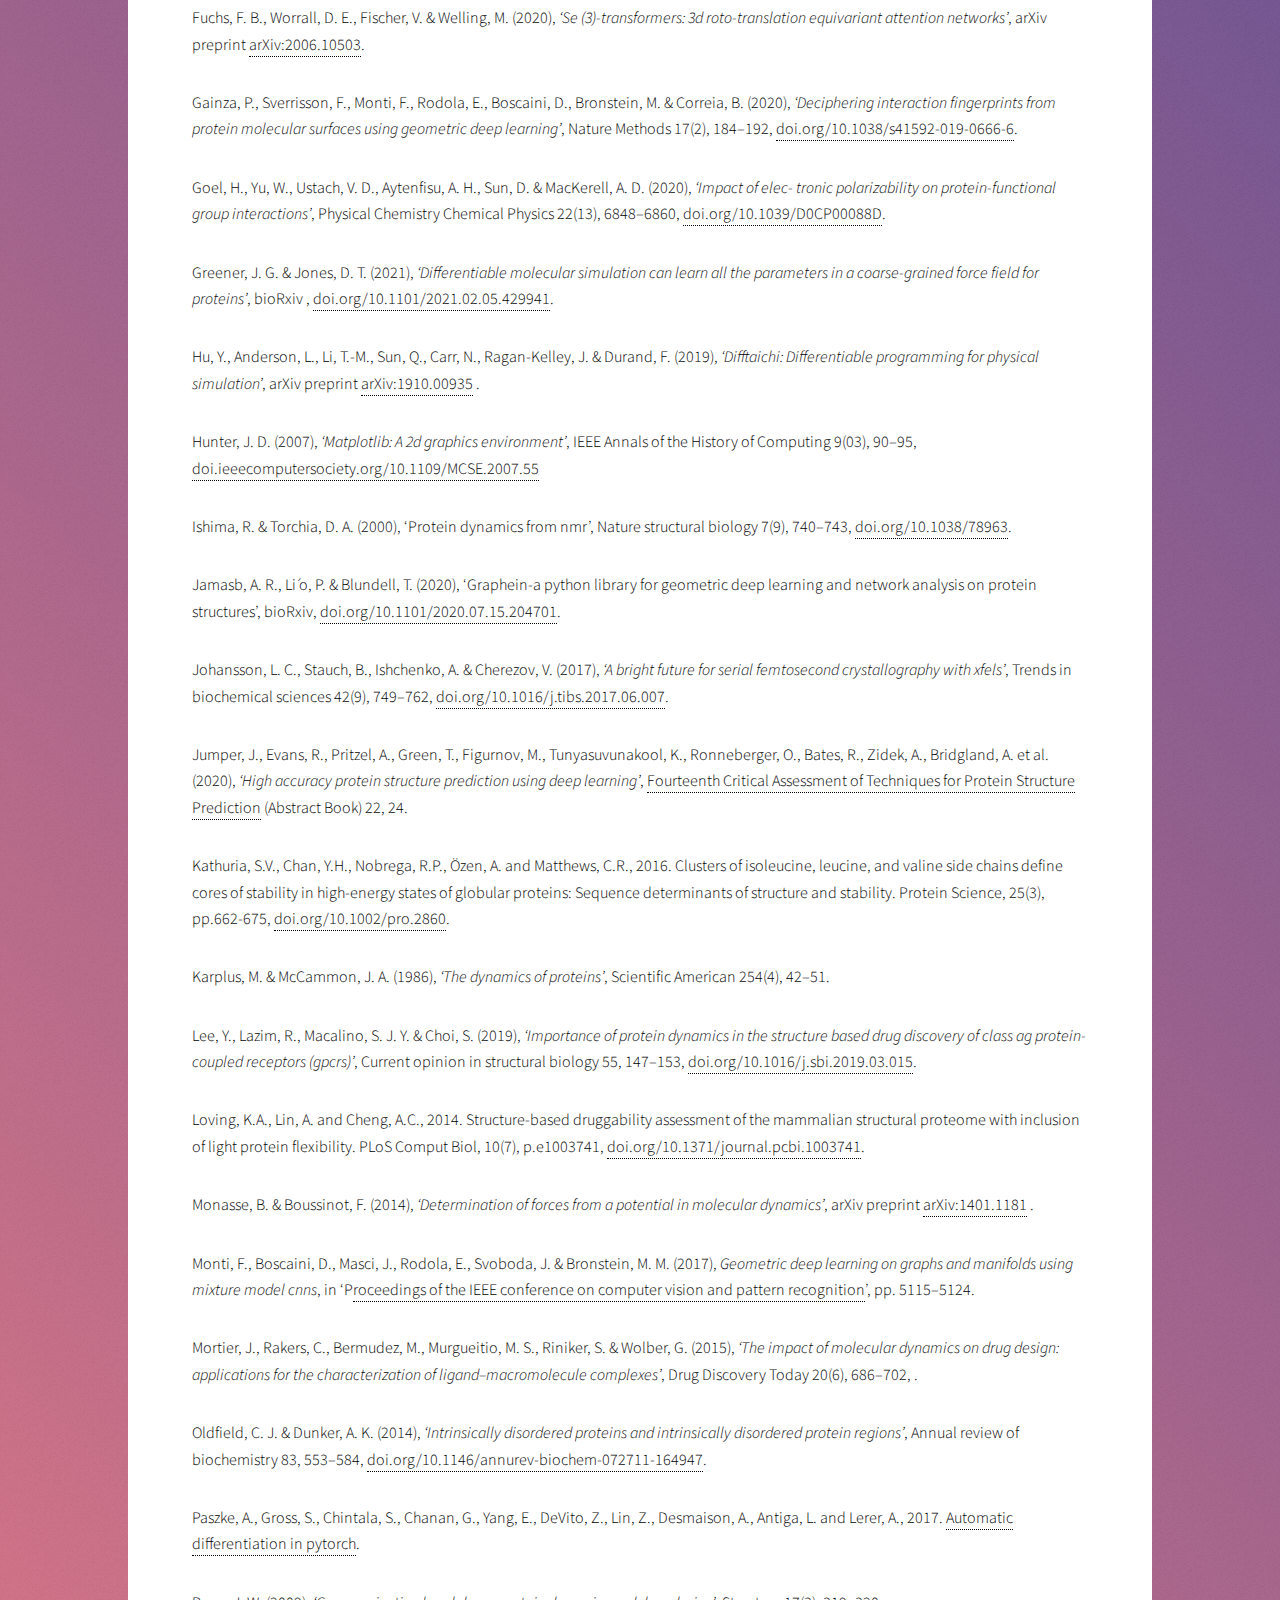
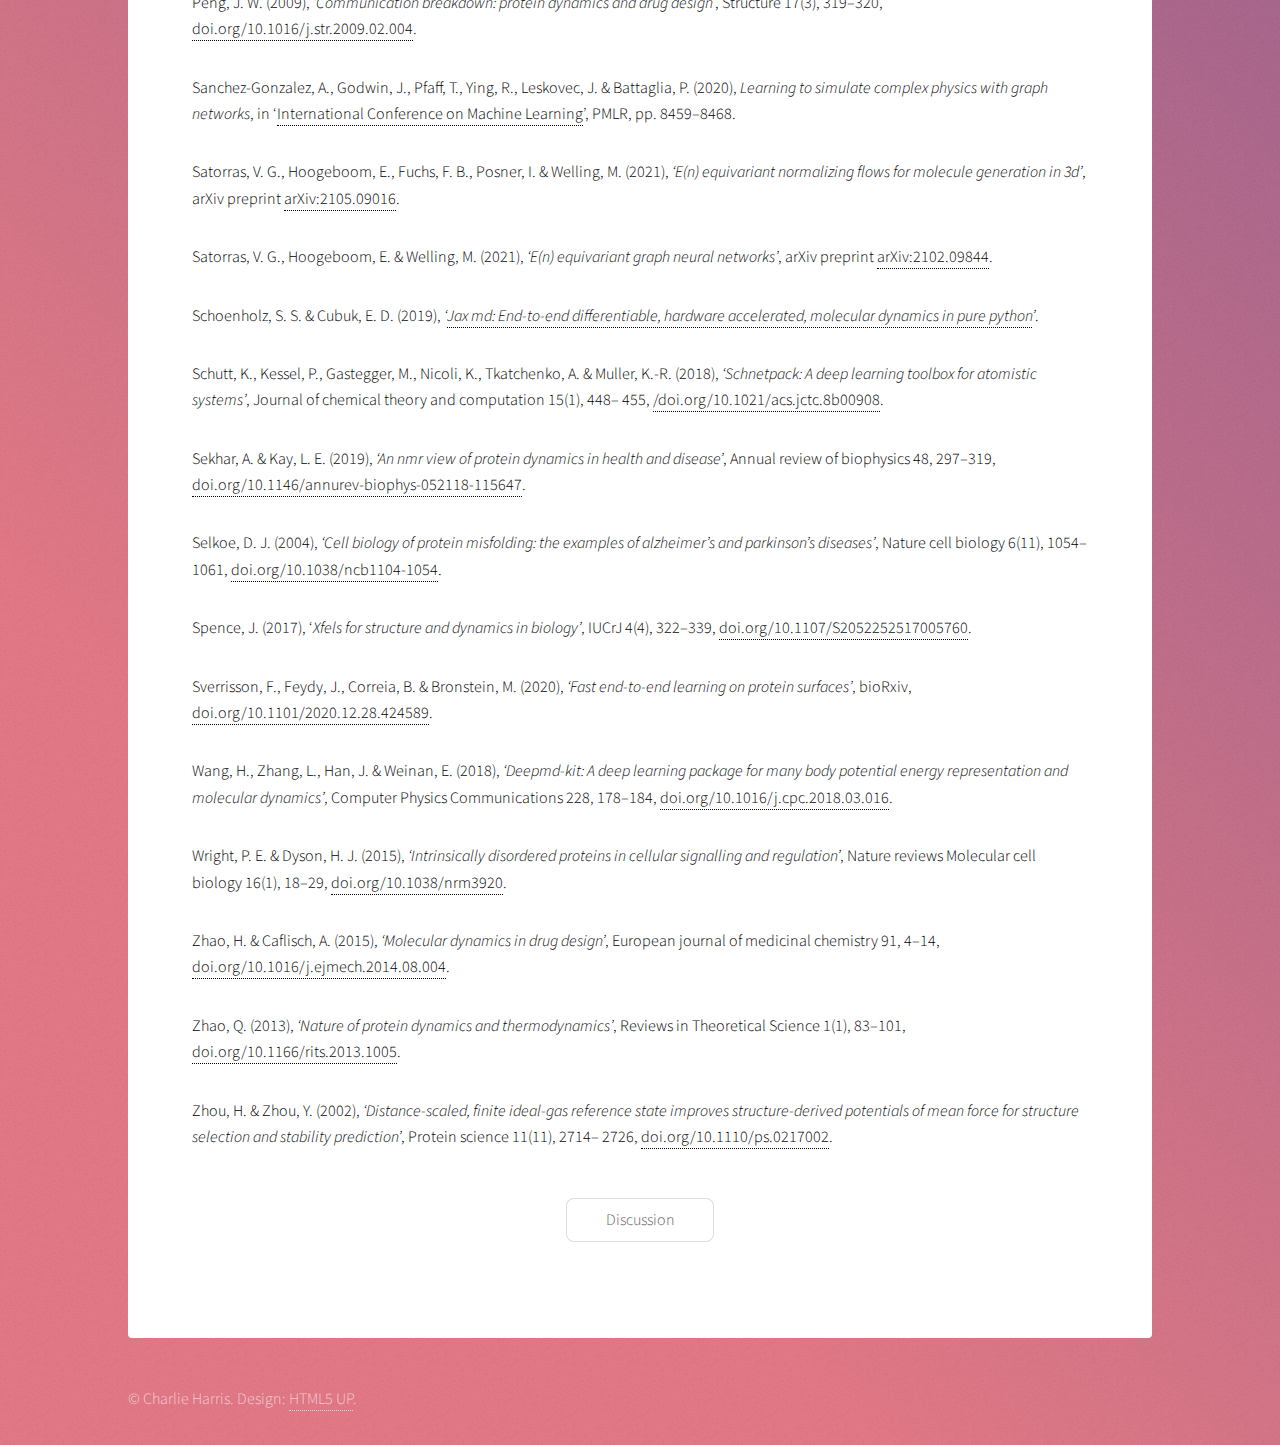
<file: references.html>
<!DOCTYPE HTML>
<!--
	Stellar by HTML5 UP
	html5up.net | @ajlkn
	Free for personal and commercial use under the CCA 3.0 license (html5up.net/license)
-->
<html>
	<head>
		<title>Protein Dynamics - Introduction</title>
		<meta charset="utf-8" />
		<meta name="viewport" content="width=device-width, initial-scale=1, user-scalable=no" />
		<link rel="stylesheet" href="assets/css/main.css" />
		<noscript><link rel="stylesheet" href="assets/css/noscript.css" /></noscript>
	</head>
	<body class="is-preload">

		<!-- Wrapper -->
			<div id="wrapper">

				<!-- Header -->

					<header id="header">
						<h1>References</h1>
					</header>


				<!-- Nav -->
					<nav id="nav">
						<ul>
							<li><a href="index.html#summary">Home</a></li>
							<li><a href="intro.html">Introduction</a></li>
							<li><a href="methods.html">Methods</a></li>
							<li><a href="results.html">Results</a></li>
							<li><a href="discussion.html">Discussion and Conclusion</a></li>
							<li><a href="references.html" class="active">References</a></li>
						</ul>
					</nav>

				<!-- Main -->
					<div id="main">

							<!-- intro-->
							<section id="intro" class="main">
								<div class="spotlight">
									<div class="content">
										<header class="major">
											<h2>References</h2>
										</header>

										<lu>
											
											<p>AlQuraishi, M. (2021), <i>‘Machine learning in protein structure prediction’</i>, Current Opinion in Chemical Biology 65, 1–8, <a href="https://doi.org/10.1016/j.cbpa.2021.04.005">doi.org/10.1016/j.cbpa.2021.04.005</a>.</p>
											
											<p>Ameh, E. (2019), <i>‘A review of basic crystallography and x-ray diffraction applications’</i>, The International Journal of Advanced Manufacturing Technology 105(7), 3289–3302, <a href="https://doi.org/10.1007/s00170-019-04508-1">doi.org/10.1007/s00170-019-04508-1</a>.</p>
											
											<p>Battaglia, P. W., Hamrick, J. B., Bapst, V., Sanchez-Gonzalez, A., Zambaldi, V., Malinowski, M., Tacchetti, A., Raposo, D., Santoro, A., Faulkner, R. et al. (2018), <i>‘Relational inductive biases, deep learning, and graph networks’</i>, arXiv preprint <a href="https://arxiv.org/abs/1806.01261">arXiv:1806.01261</a> .</p>
											
											<p>Bellissent-Funel, M.-C., Hassanali, A., Havenith, M., Henchman, R., Pohl, P., Sterpone, F., Van Der Spoel, D., Xu, Y. & Garcia, A. E. (2016), <i>‘Water determines the structure and dynamics of proteins’</i>, Chemical reviews 116(13), 7673–7697, <a href="https://dx.doi.org/10.1021%2Facs.chemrev.5b00664">dx.doi.org/10.1021%2Facs.chemrev.5b00664</a>.</p>
											
											<p>Blundell, T., Dodson, G., Dodson, E., Hodgkin, D. & Vijayan, M. (1971), <i>X-ray analysis and the structure of insulin</i>, in ‘Proceedings of the 1970 Laurentian Hormone Conference’, Elsevier, pp. 1–40, <a href="https://doi.org/10.1016/B978-0-12-571127-2.50025-0">doi.org/10.1016/B978-0-12-571127-2.50025-0</a>.</p>
											
											<p>Bodnar, C., Frasca, F., Wang, Y. G., Otter, N., Montu ́far, G., Lio, P. & Bronstein, M. (2021), <i>‘Weisfeiler and lehman go topological: Message passing simplicial networks’</i>, arXiv preprint <a href="https://arxiv.org/abs/2103.03212">arXiv:2103.03212</a>.</p>
											
											<p>Bronstein, M. M., Bruna, J., LeCun, Y., Szlam, A. & Vandergheynst, P. (2017), <i>‘Geometric deep learning: going beyond euclidean data’</i>, IEEE Signal Processing Magazine 34(4), 18–42, <a href="https://doi.org/10.1109/MSP.2017.2693418">doi.org/10.1109/MSP.2017.2693418</a></p>

											<p>Bronstein, M.M., Bruna, J., Cohen, T. and Veličković, P., 2021. Geometric deep learning: Grids, groups, graphs, geodesics, and gauges. arXiv preprint <a href="https://arxiv.org/abs/2104.13478">arXiv:2104.13478</a>.</p>
											
											<p>Carter, P. & Wells, J. A. (1988), <i>‘Dissecting the catalytic triad of a serine protease’</i>, Nature 332(6164), 564–568, <a href="https://doi.org/10.1038/332564a0">doi.org/10.1038/332564a0</a>.</p>
											
											<p>Charlier, B., Feydy, J., Glaun`es, J., Collin, F.-D. & Durif, G. (2021), <i>‘<a href="https://www.jeanfeydy.com/Papers/KeOps_NeurIPS_2020.pdf">Kernel operations on the gpu, with autodiff, without memory overflows</a>’</i>, Journal of Machine Learning Research 22(74), 1–6.</p>
											
											<p>Cheung, M. S., Garc ́ıa, A. E. & Onuchic, J. N. (2002), <i>‘Protein folding mediated by solvation: water expulsion and formation of the hydrophobic core occur after the structural collapse’</i>, Proceedings of the National Academy of Sciences 99(2), 685–690, <a href="https://doi.org/10.1073/pnas.022387699">doi.org/10.1073/pnas.022387699</a>.</p>
											
											<p>DeLano, W. L. et al. (2002), <i>‘Pymol: An open-source molecular graphics tool’</i>, <a href="http://citeseerx.ist.psu.edu/viewdoc/download?doi=10.1.1.231.5879&rep=rep1&type=pdf#page=44">CCP4 Newsletter on protein crystallography</a> 40(1), 82–92.</p>
											
											<p>Doerr, S., Majewski, M., P ́erez, A., Kramer, A., Clementi, C., Noe, F., Giorgino, T. & De Fabritiis, G. (2021), <i>‘Torchmd: A deep learning framework for molecular simulations’</i>, Journal of Chemical Theory and Computation 17(4), 2355–2363.</p>
											
											<p>Doniach, S. & Eastman, P. (1999), ‘Protein dynamics simulations from nanoseconds to microseconds’, Current Opinion in Structural Biology 9(2), 157–163, <a href="https://doi.org/10.1016/S0959-440X(99)80022-0">doi.org/10.1016/S0959-440X(99)80022-0</a>.</p>
											
											<p>Fuchs, F. B., Wagstaff, E., Dauparas, J. & Posner, I. (2021), <i>‘Iterative se (3)-transformers’</i>, arXiv preprint <a href="https://arxiv.org/abs/2102.13419">arXiv:2102.13419</a>.</p>
											
											<p>Fuchs, F. B., Worrall, D. E., Fischer, V. & Welling, M. (2020), <i>‘Se (3)-transformers: 3d roto-translation equivariant attention networks’</i>, arXiv preprint <a href="https://arxiv.org/abs/2006.10503">arXiv:2006.10503</a>.</p>
											
											<p>Gainza, P., Sverrisson, F., Monti, F., Rodola, E., Boscaini, D., Bronstein, M. & Correia, B. (2020), <i>‘Deciphering interaction fingerprints from protein molecular surfaces using geometric deep learning’</i>, Nature Methods 17(2), 184–192, <a href="https://doi.org/10.1038/s41592-019-0666-6">doi.org/10.1038/s41592-019-0666-6</a>.</p>
											
											<p>Goel, H., Yu, W., Ustach, V. D., Aytenfisu, A. H., Sun, D. & MacKerell, A. D. (2020), <i>‘Impact of elec- tronic polarizability on protein-functional group interactions’</i>, Physical Chemistry Chemical Physics 22(13), 6848–6860, <a href="https://doi.org/10.1039/D0CP00088D">doi.org/10.1039/D0CP00088D</a>.</p>
											
											<p>Greener, J. G. & Jones, D. T. (2021), <i>‘Differentiable molecular simulation can learn all the parameters in a coarse-grained force field for proteins’</i>, bioRxiv , <a href="https://doi.org/10.1101/2021.02.05.429941">doi.org/10.1101/2021.02.05.429941</a>.</p>
											
											<p>Hu, Y., Anderson, L., Li, T.-M., Sun, Q., Carr, N., Ragan-Kelley, J. & Durand, F. (2019), <i>‘Difftaichi: Differentiable programming for physical simulation’</i>, arXiv preprint <a href="https://arxiv.org/abs/1910.00935">arXiv:1910.00935</a> .</p>
											
											<p>Hunter, J. D. (2007), <i>‘Matplotlib: A 2d graphics environment’</i>, IEEE Annals of the History of Computing 9(03), 90–95, <a href="https://doi.ieeecomputersociety.org/10.1109/MCSE.2007.55">doi.ieeecomputersociety.org/10.1109/MCSE.2007.55</a></p>
											
											<p>Ishima, R. & Torchia, D. A. (2000), ‘Protein dynamics from nmr’, Nature structural biology 7(9), 740–743, <a href="https://doi.org/10.1038/78963">doi.org/10.1038/78963</a>.</p>
												
											<p>Jamasb, A. R., Li ́o, P. & Blundell, T. (2020), ‘Graphein-a python library for geometric deep learning and network analysis on protein structures’, bioRxiv, <a href="https://doi.org/10.1101/2020.07.15.204701">doi.org/10.1101/2020.07.15.204701</a>.</p>
											
											<p>Johansson, L. C., Stauch, B., Ishchenko, A. & Cherezov, V. (2017), <i>‘A bright future for serial femtosecond crystallography with xfels’</i>, Trends in biochemical sciences 42(9), 749–762, <a href="https://doi.org/10.1016/j.tibs.2017.06.007">doi.org/10.1016/j.tibs.2017.06.007</a>.</p>
											
											<p>Jumper, J., Evans, R., Pritzel, A., Green, T., Figurnov, M., Tunyasuvunakool, K., Ronneberger, O., Bates, R., Zidek, A., Bridgland, A. et al. (2020), <i>‘High accuracy protein structure prediction using deep learning’</i>, <a href="https://www.predictioncenter.org/casp14/doc/presentations/2020_12_01_TS_predictor_AlphaFold2.pdf">Fourteenth Critical Assessment of Techniques for Protein Structure Prediction</a> (Abstract Book) 22, 24.</p>
											
											<p>Kathuria, S.V., Chan, Y.H., Nobrega, R.P., Özen, A. and Matthews, C.R., 2016. Clusters of isoleucine, leucine, and valine side chains define cores of stability in high‐energy states of globular proteins: Sequence determinants of structure and stability. Protein Science, 25(3), pp.662-675, <a href="https://doi.org/10.1002/pro.2860">doi.org/10.1002/pro.2860</a>.</p>

											<p>Karplus, M. & McCammon, J. A. (1986), <i>‘The dynamics of proteins’</i>, Scientific American 254(4), 42–51.</p>
											
											<p>Lee, Y., Lazim, R., Macalino, S. J. Y. & Choi, S. (2019), <i>‘Importance of protein dynamics in the structure based drug discovery of class ag protein-coupled receptors (gpcrs)’</i>, Current opinion in structural biology 55, 147–153, <a href="https://doi.org/10.1016/j.sbi.2019.03.015">doi.org/10.1016/j.sbi.2019.03.015</a>.</p>
											
											<p>Loving, K.A., Lin, A. and Cheng, A.C., 2014. Structure-based druggability assessment of the mammalian structural proteome with inclusion of light protein flexibility. PLoS Comput Biol, 10(7), p.e1003741, <a href="https://doi.org/10.1371/journal.pcbi.1003741">doi.org/10.1371/journal.pcbi.1003741</a>.</p>

											<p>Monasse, B. & Boussinot, F. (2014), <i>‘Determination of forces from a potential in molecular dynamics’</i>, arXiv preprint <a href="https://arxiv.org/abs/1401.1181">arXiv:1401.1181</a> .</p>
											
											<p>Monti, F., Boscaini, D., Masci, J., Rodola, E., Svoboda, J. & Bronstein, M. M. (2017), <i>Geometric deep learning on graphs and manifolds using mixture model cnns</i>, in ‘P<a href="https://openaccess.thecvf.com/content_cvpr_2017/html/Monti_Geometric_Deep_Learning_CVPR_2017_paper.html">roceedings of the IEEE conference on computer vision and pattern recognition</a>’, pp. 5115–5124.</p>
											
											<p>Mortier, J., Rakers, C., Bermudez, M., Murgueitio, M. S., Riniker, S. & Wolber, G. (2015), <i>‘The impact of molecular dynamics on drug design: applications for the characterization of ligand–macromolecule complexes’</i>, Drug Discovery Today 20(6), 686–702, <a href="https://doi.org/10.1016/j.drudis.2015.01.003"></a>.</p>
											
											<p>Oldfield, C. J. & Dunker, A. K. (2014), <i>‘Intrinsically disordered proteins and intrinsically disordered protein regions’</i>, Annual review of biochemistry 83, 553–584, <a href="https://doi.org/10.1146/annurev-biochem-072711-164947">doi.org/10.1146/annurev-biochem-072711-164947</a>.</p>
											
											<p>Paszke, A., Gross, S., Chintala, S., Chanan, G., Yang, E., DeVito, Z., Lin, Z., Desmaison, A., Antiga, L. and Lerer, A., 2017. <a href="https://openreview.net/forum?id=BJJsrmfCZ">Automatic differentiation in pytorch</a>.</p>

											<p>Peng, J. W. (2009), <i>‘Communication breakdown: protein dynamics and drug design’</i>, Structure 17(3), 319–320, <a href="https://doi.org/10.1016/j.str.2009.02.004">doi.org/10.1016/j.str.2009.02.004</a>.</p>
											
											<p>Sanchez-Gonzalez, A., Godwin, J., Pfaff, T., Ying, R., Leskovec, J. & Battaglia, P. (2020), <i>Learning to simulate complex physics with graph networks</i>, in ‘<a href="https://proceedings.mlr.press/v119/sanchez-gonzalez20a.html">International Conference on Machine Learning</a>’, PMLR, pp. 8459–8468.</p>
											
											<p>Satorras, V. G., Hoogeboom, E., Fuchs, F. B., Posner, I. & Welling, M. (2021), <i>‘E(n) equivariant normalizing flows for molecule generation in 3d’</i>, arXiv preprint <a href="https://arxiv.org/abs/2105.09016">arXiv:2105.09016</a>.</p>
											
											<p>Satorras, V. G., Hoogeboom, E. & Welling, M. (2021), <i>‘E(n) equivariant graph neural networks’</i>, arXiv preprint <a href="https://arxiv.org/abs/2102.09844">arXiv:2102.09844</a>.</p>
											
											<p>Schoenholz, S. S. & Cubuk, E. D. (2019), <i>‘<a href="https://www.semanticscholar.org/paper/JAX%2C-M.D.%3A-End-to-End-Differentiable%2C-Hardware-in-Schoenholz-Cubuk/259c36d340e7e5a0d33b772faad981c64befce4b?p2df">Jax md: End-to-end differentiable, hardware accelerated, molecular dynamics in pure python</a>’</i>.</p>
											
											<p>Schutt, K., Kessel, P., Gastegger, M., Nicoli, K., Tkatchenko, A. & Muller, K.-R. (2018), <i>‘Schnetpack: A deep learning toolbox for atomistic systems’</i>, Journal of chemical theory and computation 15(1), 448– 455, <a href="https://doi.org/10.1021/acs.jctc.8b00908">/doi.org/10.1021/acs.jctc.8b00908</a>.</p>
											
											<p>Sekhar, A. & Kay, L. E. (2019), <i>‘An nmr view of protein dynamics in health and disease’</i>, Annual review of biophysics 48, 297–319, <a href="https://doi.org/10.1146/annurev-biophys-052118-115647">doi.org/10.1146/annurev-biophys-052118-115647</a>.</p>
											
											<p>Selkoe, D. J. (2004), <i>‘Cell biology of protein misfolding: the examples of alzheimer’s and parkinson’s diseases’</i>, Nature cell biology 6(11), 1054–1061, <a href="https://doi.org/10.1038/ncb1104-1054">doi.org/10.1038/ncb1104-1054</a>.</p>
											
											<p>Spence, J. (2017), ‘<i>Xfels for structure and dynamics in biology’</i>, IUCrJ 4(4), 322–339, <a href="https://doi.org/10.1107/S2052252517005760">doi.org/10.1107/S2052252517005760</a>.</p>
											
											<p>Sverrisson, F., Feydy, J., Correia, B. & Bronstein, M. (2020), <i>‘Fast end-to-end learning on protein surfaces’</i>, bioRxiv, <a href="https://doi.org/10.1101/2020.12.28.424589">doi.org/10.1101/2020.12.28.424589</a>.</p>
											
											<p>Wang, H., Zhang, L., Han, J. & Weinan, E. (2018), <i>‘Deepmd-kit: A deep learning package for many body potential energy representation and molecular dynamics’</i>, Computer Physics Communications 228, 178–184, <a href="https://doi.org/10.1016/j.cpc.2018.03.016">doi.org/10.1016/j.cpc.2018.03.016</a>.</p>
											
											<p>Wright, P. E. & Dyson, H. J. (2015), <i>‘Intrinsically disordered proteins in cellular signalling and regulation’</i>, Nature reviews Molecular cell biology 16(1), 18–29, <a href="https://doi.org/10.1038/nrm3920">doi.org/10.1038/nrm3920</a>.</p>
											
											<p>Zhao, H. & Caflisch, A. (2015), <i>‘Molecular dynamics in drug design’</i>, European journal of medicinal chemistry 91, 4–14, <a href="https://doi.org/10.1016/j.ejmech.2014.08.004">doi.org/10.1016/j.ejmech.2014.08.004</a>.</p>
											
											<p>Zhao, Q. (2013), <i>‘Nature of protein dynamics and thermodynamics’</i>, Reviews in Theoretical Science 1(1), 83–101, <a href="https://doi.org/10.1166/rits.2013.1005">doi.org/10.1166/rits.2013.1005</a>.</p>
											
											<p>Zhou, H. & Zhou, Y. (2002), <i>‘Distance-scaled, finite ideal-gas reference state improves structure-derived potentials of mean force for structure selection and stability prediction’</i>, Protein science 11(11), 2714– 2726, <a href="https://doi.org/10.1110/ps.0217002">doi.org/10.1110/ps.0217002</a>.</p>
										</lu>

										<footer class="major">
			
											<ul class="actions special">
												<li><a href="discussion.html" class="button">Discussion</a></li>
											</ul>
		
										</footer>
								</div>
							</section>

					</div>

				<!-- Footer -->
				<footer class="major">


					<p class="copyright">&copy; Charlie Harris. Design: <a href="https://html5up.net">HTML5 UP</a>.</p>

				</footer>

			</div>

		<!-- Scripts -->
			<script src="assets/js/jquery.min.js"></script>
			<script src="assets/js/jquery.scrollex.min.js"></script>
			<script src="assets/js/jquery.scrolly.min.js"></script>
			<script src="assets/js/browser.min.js"></script>
			<script src="assets/js/breakpoints.min.js"></script>
			<script src="assets/js/util.js"></script>
			<script src="assets/js/main.js"></script>

	</body>
</html>
</file>
<file: assets/css/noscript.css>
/*
	Stellar by HTML5 UP
	html5up.net | @ajlkn
	Free for personal and commercial use under the CCA 3.0 license (html5up.net/license)
*/

/* Header */

	body.is-preload #header.alt > * {
		opacity: 1;
	}

	body.is-preload #header.alt .logo {
		-moz-transform: none;
		-webkit-transform: none;
		-ms-transform: none;
		transform: none;
	}
</file>
<file: assets/css/main.css>
@import url(fontawesome-all.min.css);
@import 'https://fonts.googleapis.com/css?family=Source+Sans+Pro:300,400';

/*
	Stellar by HTML5 UP
	html5up.net | @ajlkn
	Free for personal and commercial use under the CCA 3.0 license (html5up.net/license)
*/

html, body, div, span, applet, object,
iframe, h1, h2, h3, h4, h5, h6, p, blockquote,
pre, a, abbr, acronym, address, big, cite,
code, del, dfn, em, img, ins, kbd, q, s, samp,
small, strike, strong, sub, sup, tt, var, b,
u, i, center, dl, dt, dd, ol, ul, li, fieldset,
form, label, legend, table, caption, tbody,
tfoot, thead, tr, th, td, article, aside,
canvas, details, embed, figure, figcaption,
footer, header, hgroup, menu, nav, output, ruby,
section, summary, time, mark, audio, video {
	margin: 0;
	padding: 0;
	border: 0;
	font-size: 100%;
	font: inherit;
	vertical-align: baseline;}

article, aside, details, figcaption, figure,
footer, header, hgroup, menu, nav, section {
	display: block;}


figure {
	text-align: center;
	font-style: italic;
	font-size: smaller;
	text-indent: 0;
	}
	  

body {
	line-height: 1;
	color: black
}

ol, ul {
	list-style: none;
}

/* Tooltip container */
.tooltip {
  position: relative;
  display: inline-block;
  border-bottom: 1px dotted black; /* If you want dots under the hoverable text */
  color: #1e91f7;
}

/* Tooltip text */
.tooltip .tooltiptext {
  visibility: hidden;
  width: 400px;
  background-color: rgb(83, 142, 197);
  color: #fff;
  text-align: center;
  padding: 5px 0;
  border-radius: 10px;
 
  /* Position the tooltip text - see examples below! */
  position: absolute;
  z-index: 1;
}

/* Show the tooltip text when you mouse over the tooltip container */
.tooltip:hover .tooltiptext {
  visibility: visible;
}

window.MathJax = {
	tex: {
	  tags: 'ams'
	}
  };

blockquote, q {
	quotes: none;
}

	blockquote:before, blockquote:after, q:before, q:after {
		content: '';
		content: none;
	}

table {
	border-collapse: collapse;
	border-spacing: 0;
}

body {
	-webkit-text-size-adjust: none;
}

mark {
	background-color: transparent;
	color: inherit;
}

input::-moz-focus-inner {
	border: 0;
	padding: 0;
}

input, select, textarea {
	-moz-appearance: none;
	-webkit-appearance: none;
	-ms-appearance: none;
	appearance: none;
}

/* Basic */

	@-ms-viewport {
		width: device-width;
	}

	body {
		-ms-overflow-style: scrollbar;
	}

	@media screen and (max-width: 480px) {

		html, body {
			min-width: 320px;
		}

	}

	html {
		box-sizing: border-box;
	}

	*, *:before, *:after {
		box-sizing: inherit;
	}

	body {
		background-color: #935d8c;
		background-image: url("images/overlay.png"), -moz-linear-gradient(45deg, #e37682 15%, #5f4d93 85%);
		background-image: url("images/overlay.png"), -webkit-linear-gradient(45deg, #e37682 15%, #5f4d93 85%);
		background-image: url("images/overlay.png"), -ms-linear-gradient(45deg, #e37682 15%, #5f4d93 85%);
		background-image: url("images/overlay.png"), linear-gradient(45deg, #e37682 15%, #5f4d93 85%);
	}

		body.is-preload *, body.is-preload *:before, body.is-preload *:after {
			-moz-animation: none !important;
			-webkit-animation: none !important;
			-ms-animation: none !important;
			animation: none !important;
			-moz-transition: none !important;
			-webkit-transition: none !important;
			-ms-transition: none !important;
			transition: none !important;
		}

/* Type */

	body {
		background-color: #935d8c;
		color: rgba(255, 255, 255, 0.65);
	}

	body, input, select, textarea {
		font-family: "Source Sans Pro", Helvetica, sans-serif;
		font-size: 17pt;
		font-weight: 300;
		line-height: 1.65;
	}

		@media screen and (max-width: 1680px) {

			body, input, select, textarea {
				font-size: 14pt;
			}

		}

		@media screen and (max-width: 1280px) {

			body, input, select, textarea {
				font-size: 12pt;
			}

		}

		@media screen and (max-width: 360px) {

			body, input, select, textarea {
				font-size: 11pt;
			}

		}

	a {
		-moz-transition: color 0.2s ease, border-bottom 0.2s ease;
		-webkit-transition: color 0.2s ease, border-bottom 0.2s ease;
		-ms-transition: color 0.2s ease, border-bottom 0.2s ease;
		transition: color 0.2s ease, border-bottom 0.2s ease;
		text-decoration: none;
		border-bottom: dotted 1px;
		color: inherit;
	}

		a:hover {
			border-bottom-color: transparent;
		}

	strong, b {
		font-weight: 400;
	}

	em, i {
		font-style: italic;
	}

	p {
		margin: 0 0 2em 0;
	}

		p.content {
			-moz-columns: 20em 2;
			-webkit-columns: 20em 2;
			-ms-columns: 20em 2;
			columns: 20em 2;
			-moz-column-gap: 2em;
			-webkit-column-gap: 2em;
			-ms-column-gap: 2em;
			column-gap: 2em;
			text-align: justify;
		}

	h1, h2, h3, h4, h5, h6 {
		font-weight: 300;
		line-height: 1.5;
		margin: 0 0 0.7em 0;
		letter-spacing: -0.025em;
	}

		h1 a, h2 a, h3 a, h4 a, h5 a, h6 a {
			color: inherit;
			text-decoration: none;
		}

	h1 {
		font-size: 2.5em;
		line-height: 1.2;
	}

	h2 {
		font-size: 1.5em;
	}

	h3 {
		font-size: 1.25em;
	}

	h4 {
		font-size: 1.1em;
	}

	h5 {
		font-size: 0.9em;
	}

	h6 {
		font-size: 0.7em;
	}

	@media screen and (max-width: 736px) {

		h1 {
			font-size: 2em;
		}

	}

	sub {
		font-size: 0.8em;
		position: relative;
		top: 0.5em;
	}

	sup {
		font-size: 0.8em;
		position: relative;
		top: -0.5em;
	}

	blockquote {
		border-left: solid 4px;
		font-style: italic;
		margin: 0 0 2em 0;
		padding: 0.5em 0 0.5em 2em;
	}

	code {
		border-radius: 8px;
		border: solid 1px;
		font-family: "Courier New", monospace;
		font-size: 0.9em;
		margin: 0 0.25em;
		padding: 0.25em 0.65em;
	}

	pre {
		-webkit-overflow-scrolling: touch;
		font-family: "Courier New", monospace;
		font-size: 0.9em;
		margin: 0 0 2em 0;
	}

		pre code {
			display: block;
			line-height: 1.75;
			padding: 1em 1.5em;
			overflow-x: auto;
		}

	hr {
		border: 0;
		border-bottom: solid 1px;
		margin: 2em 0;
	}

		hr.major {
			margin: 3em 0;
		}

	.align-left {
		text-align: left;
	}

	.align-center {
		text-align: center;
	}

	.align-right {
		text-align: right;
	}

	input, select, textarea {
		color: #ffffff;
	}

	a:hover {
		color: #ffffff;
	}

	strong, b {
		color: #ffffff;
	}

	h1, h2, h3, h4, h5, h6 {
		color: #ffffff;
	}

	blockquote {
		border-left-color: rgba(255, 255, 255, 0.35);
	}

	code {
		background: rgba(255, 255, 255, 0.075);
		border-color: rgba(255, 255, 255, 0.35);
	}

	hr {
		border-bottom-color: rgba(255, 255, 255, 0.35);
	}

/* Row */

	.row {
		display: flex;
		flex-wrap: wrap;
		box-sizing: border-box;
		align-items: stretch;
	}

		.row > * {
			box-sizing: border-box;
		}

		.row.gtr-uniform > * > :last-child {
			margin-bottom: 0;
		}

		.row.aln-left {
			justify-content: flex-start;
		}

		.row.aln-center {
			justify-content: center;
		}

		.row.aln-right {
			justify-content: flex-end;
		}

		.row.aln-top {
			align-items: flex-start;
		}

		.row.aln-middle {
			align-items: center;
		}

		.row.aln-bottom {
			align-items: flex-end;
		}

		.row > .imp {
			order: -1;
		}

		.row > .col-1 {
			width: 8.33333%;
		}

		.row > .off-1 {
			margin-left: 8.33333%;
		}

		.row > .col-2 {
			width: 16.66667%;
		}

		.row > .off-2 {
			margin-left: 16.66667%;
		}

		.row > .col-3 {
			width: 25%;
		}

		.row > .off-3 {
			margin-left: 25%;
		}

		.row > .col-4 {
			width: 33.33333%;
		}

		.row > .off-4 {
			margin-left: 33.33333%;
		}

		.row > .col-5 {
			width: 41.66667%;
		}

		.row > .off-5 {
			margin-left: 41.66667%;
		}

		.row > .col-6 {
			width: 50%;
		}

		.row > .off-6 {
			margin-left: 50%;
		}

		.row > .col-7 {
			width: 58.33333%;
		}

		.row > .off-7 {
			margin-left: 58.33333%;
		}

		.row > .col-8 {
			width: 66.66667%;
		}

		.row > .off-8 {
			margin-left: 66.66667%;
		}

		.row > .col-9 {
			width: 75%;
		}

		.row > .off-9 {
			margin-left: 75%;
		}

		.row > .col-10 {
			width: 83.33333%;
		}

		.row > .off-10 {
			margin-left: 83.33333%;
		}

		.row > .col-11 {
			width: 91.66667%;
		}

		.row > .off-11 {
			margin-left: 91.66667%;
		}

		.row > .col-12 {
			width: 100%;
		}

		.row > .off-12 {
			margin-left: 100%;
		}

		.row.gtr-0 {
			margin-top: 0;
			margin-left: 0em;
		}

			.row.gtr-0 > * {
				padding: 0 0 0 0em;
			}

			.row.gtr-0.gtr-uniform {
				margin-top: 0em;
			}

				.row.gtr-0.gtr-uniform > * {
					padding-top: 0em;
				}

		.row.gtr-25 {
			margin-top: 0;
			margin-left: -0.375em;
		}

			.row.gtr-25 > * {
				padding: 0 0 0 0.375em;
			}

			.row.gtr-25.gtr-uniform {
				margin-top: -0.375em;
			}

				.row.gtr-25.gtr-uniform > * {
					padding-top: 0.375em;
				}

		.row.gtr-50 {
			margin-top: 0;
			margin-left: -0.75em;
		}

			.row.gtr-50 > * {
				padding: 0 0 0 0.75em;
			}

			.row.gtr-50.gtr-uniform {
				margin-top: -0.75em;
			}

				.row.gtr-50.gtr-uniform > * {
					padding-top: 0.75em;
				}

		.row {
			margin-top: 0;
			margin-left: -1.5em;
		}

			.row > * {
				padding: 0 0 0 1.5em;
			}

			.row.gtr-uniform {
				margin-top: -1.5em;
			}

				.row.gtr-uniform > * {
					padding-top: 1.5em;
				}

		.row.gtr-150 {
			margin-top: 0;
			margin-left: -2.25em;
		}

			.row.gtr-150 > * {
				padding: 0 0 0 2.25em;
			}

			.row.gtr-150.gtr-uniform {
				margin-top: -2.25em;
			}

				.row.gtr-150.gtr-uniform > * {
					padding-top: 2.25em;
				}

		.row.gtr-200 {
			margin-top: 0;
			margin-left: -3em;
		}

			.row.gtr-200 > * {
				padding: 0 0 0 3em;
			}

			.row.gtr-200.gtr-uniform {
				margin-top: -3em;
			}

				.row.gtr-200.gtr-uniform > * {
					padding-top: 3em;
				}

		@media screen and (max-width: 1680px) {

			.row {
				display: flex;
				flex-wrap: wrap;
				box-sizing: border-box;
				align-items: stretch;
			}

				.row > * {
					box-sizing: border-box;
				}

				.row.gtr-uniform > * > :last-child {
					margin-bottom: 0;
				}

				.row.aln-left {
					justify-content: flex-start;
				}

				.row.aln-center {
					justify-content: center;
				}

				.row.aln-right {
					justify-content: flex-end;
				}

				.row.aln-top {
					align-items: flex-start;
				}

				.row.aln-middle {
					align-items: center;
				}

				.row.aln-bottom {
					align-items: flex-end;
				}

				.row > .imp-xlarge {
					order: -1;
				}

				.row > .col-1-xlarge {
					width: 8.33333%;
				}

				.row > .off-1-xlarge {
					margin-left: 8.33333%;
				}

				.row > .col-2-xlarge {
					width: 16.66667%;
				}

				.row > .off-2-xlarge {
					margin-left: 16.66667%;
				}

				.row > .col-3-xlarge {
					width: 25%;
				}

				.row > .off-3-xlarge {
					margin-left: 25%;
				}

				.row > .col-4-xlarge {
					width: 33.33333%;
				}

				.row > .off-4-xlarge {
					margin-left: 33.33333%;
				}

				.row > .col-5-xlarge {
					width: 41.66667%;
				}

				.row > .off-5-xlarge {
					margin-left: 41.66667%;
				}

				.row > .col-6-xlarge {
					width: 50%;
				}

				.row > .off-6-xlarge {
					margin-left: 50%;
				}

				.row > .col-7-xlarge {
					width: 58.33333%;
				}

				.row > .off-7-xlarge {
					margin-left: 58.33333%;
				}

				.row > .col-8-xlarge {
					width: 66.66667%;
				}

				.row > .off-8-xlarge {
					margin-left: 66.66667%;
				}

				.row > .col-9-xlarge {
					width: 75%;
				}

				.row > .off-9-xlarge {
					margin-left: 75%;
				}

				.row > .col-10-xlarge {
					width: 83.33333%;
				}

				.row > .off-10-xlarge {
					margin-left: 83.33333%;
				}

				.row > .col-11-xlarge {
					width: 91.66667%;
				}

				.row > .off-11-xlarge {
					margin-left: 91.66667%;
				}

				.row > .col-12-xlarge {
					width: 100%;
				}

				.row > .off-12-xlarge {
					margin-left: 100%;
				}

				.row.gtr-0 {
					margin-top: 0;
					margin-left: 0em;
				}

					.row.gtr-0 > * {
						padding: 0 0 0 0em;
					}

					.row.gtr-0.gtr-uniform {
						margin-top: 0em;
					}

						.row.gtr-0.gtr-uniform > * {
							padding-top: 0em;
						}

				.row.gtr-25 {
					margin-top: 0;
					margin-left: -0.375em;
				}

					.row.gtr-25 > * {
						padding: 0 0 0 0.375em;
					}

					.row.gtr-25.gtr-uniform {
						margin-top: -0.375em;
					}

						.row.gtr-25.gtr-uniform > * {
							padding-top: 0.375em;
						}

				.row.gtr-50 {
					margin-top: 0;
					margin-left: -0.75em;
				}

					.row.gtr-50 > * {
						padding: 0 0 0 0.75em;
					}

					.row.gtr-50.gtr-uniform {
						margin-top: -0.75em;
					}

						.row.gtr-50.gtr-uniform > * {
							padding-top: 0.75em;
						}

				.row {
					margin-top: 0;
					margin-left: -1.5em;
				}

					.row > * {
						padding: 0 0 0 1.5em;
					}

					.row.gtr-uniform {
						margin-top: -1.5em;
					}

						.row.gtr-uniform > * {
							padding-top: 1.5em;
						}

				.row.gtr-150 {
					margin-top: 0;
					margin-left: -2.25em;
				}

					.row.gtr-150 > * {
						padding: 0 0 0 2.25em;
					}

					.row.gtr-150.gtr-uniform {
						margin-top: -2.25em;
					}

						.row.gtr-150.gtr-uniform > * {
							padding-top: 2.25em;
						}

				.row.gtr-200 {
					margin-top: 0;
					margin-left: -3em;
				}

					.row.gtr-200 > * {
						padding: 0 0 0 3em;
					}

					.row.gtr-200.gtr-uniform {
						margin-top: -3em;
					}

						.row.gtr-200.gtr-uniform > * {
							padding-top: 3em;
						}

		}

		@media screen and (max-width: 1280px) {

			.row {
				display: flex;
				flex-wrap: wrap;
				box-sizing: border-box;
				align-items: stretch;
			}

				.row > * {
					box-sizing: border-box;
				}

				.row.gtr-uniform > * > :last-child {
					margin-bottom: 0;
				}

				.row.aln-left {
					justify-content: flex-start;
				}

				.row.aln-center {
					justify-content: center;
				}

				.row.aln-right {
					justify-content: flex-end;
				}

				.row.aln-top {
					align-items: flex-start;
				}

				.row.aln-middle {
					align-items: center;
				}

				.row.aln-bottom {
					align-items: flex-end;
				}

				.row > .imp-large {
					order: -1;
				}

				.row > .col-1-large {
					width: 8.33333%;
				}

				.row > .off-1-large {
					margin-left: 8.33333%;
				}

				.row > .col-2-large {
					width: 16.66667%;
				}

				.row > .off-2-large {
					margin-left: 16.66667%;
				}

				.row > .col-3-large {
					width: 25%;
				}

				.row > .off-3-large {
					margin-left: 25%;
				}

				.row > .col-4-large {
					width: 33.33333%;
				}

				.row > .off-4-large {
					margin-left: 33.33333%;
				}

				.row > .col-5-large {
					width: 41.66667%;
				}

				.row > .off-5-large {
					margin-left: 41.66667%;
				}

				.row > .col-6-large {
					width: 50%;
				}

				.row > .off-6-large {
					margin-left: 50%;
				}

				.row > .col-7-large {
					width: 58.33333%;
				}

				.row > .off-7-large {
					margin-left: 58.33333%;
				}

				.row > .col-8-large {
					width: 66.66667%;
				}

				.row > .off-8-large {
					margin-left: 66.66667%;
				}

				.row > .col-9-large {
					width: 75%;
				}

				.row > .off-9-large {
					margin-left: 75%;
				}

				.row > .col-10-large {
					width: 83.33333%;
				}

				.row > .off-10-large {
					margin-left: 83.33333%;
				}

				.row > .col-11-large {
					width: 91.66667%;
				}

				.row > .off-11-large {
					margin-left: 91.66667%;
				}

				.row > .col-12-large {
					width: 100%;
				}

				.row > .off-12-large {
					margin-left: 100%;
				}

				.row.gtr-0 {
					margin-top: 0;
					margin-left: 0em;
				}

					.row.gtr-0 > * {
						padding: 0 0 0 0em;
					}

					.row.gtr-0.gtr-uniform {
						margin-top: 0em;
					}

						.row.gtr-0.gtr-uniform > * {
							padding-top: 0em;
						}

				.row.gtr-25 {
					margin-top: 0;
					margin-left: -0.375em;
				}

					.row.gtr-25 > * {
						padding: 0 0 0 0.375em;
					}

					.row.gtr-25.gtr-uniform {
						margin-top: -0.375em;
					}

						.row.gtr-25.gtr-uniform > * {
							padding-top: 0.375em;
						}

				.row.gtr-50 {
					margin-top: 0;
					margin-left: -0.75em;
				}

					.row.gtr-50 > * {
						padding: 0 0 0 0.75em;
					}

					.row.gtr-50.gtr-uniform {
						margin-top: -0.75em;
					}

						.row.gtr-50.gtr-uniform > * {
							padding-top: 0.75em;
						}

				.row {
					margin-top: 0;
					margin-left: -1.5em;
				}

					.row > * {
						padding: 0 0 0 1.5em;
					}

					.row.gtr-uniform {
						margin-top: -1.5em;
					}

						.row.gtr-uniform > * {
							padding-top: 1.5em;
						}

				.row.gtr-150 {
					margin-top: 0;
					margin-left: -2.25em;
				}

					.row.gtr-150 > * {
						padding: 0 0 0 2.25em;
					}

					.row.gtr-150.gtr-uniform {
						margin-top: -2.25em;
					}

						.row.gtr-150.gtr-uniform > * {
							padding-top: 2.25em;
						}

				.row.gtr-200 {
					margin-top: 0;
					margin-left: -3em;
				}

					.row.gtr-200 > * {
						padding: 0 0 0 3em;
					}

					.row.gtr-200.gtr-uniform {
						margin-top: -3em;
					}

						.row.gtr-200.gtr-uniform > * {
							padding-top: 3em;
						}

		}

		@media screen and (max-width: 980px) {

			.row {
				display: flex;
				flex-wrap: wrap;
				box-sizing: border-box;
				align-items: stretch;
			}

				.row > * {
					box-sizing: border-box;
				}

				.row.gtr-uniform > * > :last-child {
					margin-bottom: 0;
				}

				.row.aln-left {
					justify-content: flex-start;
				}

				.row.aln-center {
					justify-content: center;
				}

				.row.aln-right {
					justify-content: flex-end;
				}

				.row.aln-top {
					align-items: flex-start;
				}

				.row.aln-middle {
					align-items: center;
				}

				.row.aln-bottom {
					align-items: flex-end;
				}

				.row > .imp-medium {
					order: -1;
				}

				.row > .col-1-medium {
					width: 8.33333%;
				}

				.row > .off-1-medium {
					margin-left: 8.33333%;
				}

				.row > .col-2-medium {
					width: 16.66667%;
				}

				.row > .off-2-medium {
					margin-left: 16.66667%;
				}

				.row > .col-3-medium {
					width: 25%;
				}

				.row > .off-3-medium {
					margin-left: 25%;
				}

				.row > .col-4-medium {
					width: 33.33333%;
				}

				.row > .off-4-medium {
					margin-left: 33.33333%;
				}

				.row > .col-5-medium {
					width: 41.66667%;
				}

				.row > .off-5-medium {
					margin-left: 41.66667%;
				}

				.row > .col-6-medium {
					width: 50%;
				}

				.row > .off-6-medium {
					margin-left: 50%;
				}

				.row > .col-7-medium {
					width: 58.33333%;
				}

				.row > .off-7-medium {
					margin-left: 58.33333%;
				}

				.row > .col-8-medium {
					width: 66.66667%;
				}

				.row > .off-8-medium {
					margin-left: 66.66667%;
				}

				.row > .col-9-medium {
					width: 75%;
				}

				.row > .off-9-medium {
					margin-left: 75%;
				}

				.row > .col-10-medium {
					width: 83.33333%;
				}

				.row > .off-10-medium {
					margin-left: 83.33333%;
				}

				.row > .col-11-medium {
					width: 91.66667%;
				}

				.row > .off-11-medium {
					margin-left: 91.66667%;
				}

				.row > .col-12-medium {
					width: 100%;
				}

				.row > .off-12-medium {
					margin-left: 100%;
				}

				.row.gtr-0 {
					margin-top: 0;
					margin-left: 0em;
				}

					.row.gtr-0 > * {
						padding: 0 0 0 0em;
					}

					.row.gtr-0.gtr-uniform {
						margin-top: 0em;
					}

						.row.gtr-0.gtr-uniform > * {
							padding-top: 0em;
						}

				.row.gtr-25 {
					margin-top: 0;
					margin-left: -0.375em;
				}

					.row.gtr-25 > * {
						padding: 0 0 0 0.375em;
					}

					.row.gtr-25.gtr-uniform {
						margin-top: -0.375em;
					}

						.row.gtr-25.gtr-uniform > * {
							padding-top: 0.375em;
						}

				.row.gtr-50 {
					margin-top: 0;
					margin-left: -0.75em;
				}

					.row.gtr-50 > * {
						padding: 0 0 0 0.75em;
					}

					.row.gtr-50.gtr-uniform {
						margin-top: -0.75em;
					}

						.row.gtr-50.gtr-uniform > * {
							padding-top: 0.75em;
						}

				.row {
					margin-top: 0;
					margin-left: -1.5em;
				}

					.row > * {
						padding: 0 0 0 1.5em;
					}

					.row.gtr-uniform {
						margin-top: -1.5em;
					}

						.row.gtr-uniform > * {
							padding-top: 1.5em;
						}

				.row.gtr-150 {
					margin-top: 0;
					margin-left: -2.25em;
				}

					.row.gtr-150 > * {
						padding: 0 0 0 2.25em;
					}

					.row.gtr-150.gtr-uniform {
						margin-top: -2.25em;
					}

						.row.gtr-150.gtr-uniform > * {
							padding-top: 2.25em;
						}

				.row.gtr-200 {
					margin-top: 0;
					margin-left: -3em;
				}

					.row.gtr-200 > * {
						padding: 0 0 0 3em;
					}

					.row.gtr-200.gtr-uniform {
						margin-top: -3em;
					}

						.row.gtr-200.gtr-uniform > * {
							padding-top: 3em;
						}

		}

		@media screen and (max-width: 736px) {

			.row {
				display: flex;
				flex-wrap: wrap;
				box-sizing: border-box;
				align-items: stretch;
			}

				.row > * {
					box-sizing: border-box;
				}

				.row.gtr-uniform > * > :last-child {
					margin-bottom: 0;
				}

				.row.aln-left {
					justify-content: flex-start;
				}

				.row.aln-center {
					justify-content: center;
				}

				.row.aln-right {
					justify-content: flex-end;
				}

				.row.aln-top {
					align-items: flex-start;
				}

				.row.aln-middle {
					align-items: center;
				}

				.row.aln-bottom {
					align-items: flex-end;
				}

				.row > .imp-small {
					order: -1;
				}

				.row > .col-1-small {
					width: 8.33333%;
				}

				.row > .off-1-small {
					margin-left: 8.33333%;
				}

				.row > .col-2-small {
					width: 16.66667%;
				}

				.row > .off-2-small {
					margin-left: 16.66667%;
				}

				.row > .col-3-small {
					width: 25%;
				}

				.row > .off-3-small {
					margin-left: 25%;
				}

				.row > .col-4-small {
					width: 33.33333%;
				}

				.row > .off-4-small {
					margin-left: 33.33333%;
				}

				.row > .col-5-small {
					width: 41.66667%;
				}

				.row > .off-5-small {
					margin-left: 41.66667%;
				}

				.row > .col-6-small {
					width: 50%;
				}

				.row > .off-6-small {
					margin-left: 50%;
				}

				.row > .col-7-small {
					width: 58.33333%;
				}

				.row > .off-7-small {
					margin-left: 58.33333%;
				}

				.row > .col-8-small {
					width: 66.66667%;
				}

				.row > .off-8-small {
					margin-left: 66.66667%;
				}

				.row > .col-9-small {
					width: 75%;
				}

				.row > .off-9-small {
					margin-left: 75%;
				}

				.row > .col-10-small {
					width: 83.33333%;
				}

				.row > .off-10-small {
					margin-left: 83.33333%;
				}

				.row > .col-11-small {
					width: 91.66667%;
				}

				.row > .off-11-small {
					margin-left: 91.66667%;
				}

				.row > .col-12-small {
					width: 100%;
				}

				.row > .off-12-small {
					margin-left: 100%;
				}

				.row.gtr-0 {
					margin-top: 0;
					margin-left: 0em;
				}

					.row.gtr-0 > * {
						padding: 0 0 0 0em;
					}

					.row.gtr-0.gtr-uniform {
						margin-top: 0em;
					}

						.row.gtr-0.gtr-uniform > * {
							padding-top: 0em;
						}

				.row.gtr-25 {
					margin-top: 0;
					margin-left: -0.25em;
				}

					.row.gtr-25 > * {
						padding: 0 0 0 0.25em;
					}

					.row.gtr-25.gtr-uniform {
						margin-top: -0.25em;
					}

						.row.gtr-25.gtr-uniform > * {
							padding-top: 0.25em;
						}

				.row.gtr-50 {
					margin-top: 0;
					margin-left: -0.5em;
				}

					.row.gtr-50 > * {
						padding: 0 0 0 0.5em;
					}

					.row.gtr-50.gtr-uniform {
						margin-top: -0.5em;
					}

						.row.gtr-50.gtr-uniform > * {
							padding-top: 0.5em;
						}

				.row {
					margin-top: 0;
					margin-left: -1em;
				}

					.row > * {
						padding: 0 0 0 1em;
					}

					.row.gtr-uniform {
						margin-top: -1em;
					}

						.row.gtr-uniform > * {
							padding-top: 1em;
						}

				.row.gtr-150 {
					margin-top: 0;
					margin-left: -1.5em;
				}

					.row.gtr-150 > * {
						padding: 0 0 0 1.5em;
					}

					.row.gtr-150.gtr-uniform {
						margin-top: -1.5em;
					}

						.row.gtr-150.gtr-uniform > * {
							padding-top: 1.5em;
						}

				.row.gtr-200 {
					margin-top: 0;
					margin-left: -2em;
				}

					.row.gtr-200 > * {
						padding: 0 0 0 2em;
					}

					.row.gtr-200.gtr-uniform {
						margin-top: -2em;
					}

						.row.gtr-200.gtr-uniform > * {
							padding-top: 2em;
						}

		}

		@media screen and (max-width: 480px) {

			.row {
				display: flex;
				flex-wrap: wrap;
				box-sizing: border-box;
				align-items: stretch;
			}

				.row > * {
					box-sizing: border-box;
				}

				.row.gtr-uniform > * > :last-child {
					margin-bottom: 0;
				}

				.row.aln-left {
					justify-content: flex-start;
				}

				.row.aln-center {
					justify-content: center;
				}

				.row.aln-right {
					justify-content: flex-end;
				}

				.row.aln-top {
					align-items: flex-start;
				}

				.row.aln-middle {
					align-items: center;
				}

				.row.aln-bottom {
					align-items: flex-end;
				}

				.row > .imp-xsmall {
					order: -1;
				}

				.row > .col-1-xsmall {
					width: 8.33333%;
				}

				.row > .off-1-xsmall {
					margin-left: 8.33333%;
				}

				.row > .col-2-xsmall {
					width: 16.66667%;
				}

				.row > .off-2-xsmall {
					margin-left: 16.66667%;
				}

				.row > .col-3-xsmall {
					width: 25%;
				}

				.row > .off-3-xsmall {
					margin-left: 25%;
				}

				.row > .col-4-xsmall {
					width: 33.33333%;
				}

				.row > .off-4-xsmall {
					margin-left: 33.33333%;
				}

				.row > .col-5-xsmall {
					width: 41.66667%;
				}

				.row > .off-5-xsmall {
					margin-left: 41.66667%;
				}

				.row > .col-6-xsmall {
					width: 50%;
				}

				.row > .off-6-xsmall {
					margin-left: 50%;
				}

				.row > .col-7-xsmall {
					width: 58.33333%;
				}

				.row > .off-7-xsmall {
					margin-left: 58.33333%;
				}

				.row > .col-8-xsmall {
					width: 66.66667%;
				}

				.row > .off-8-xsmall {
					margin-left: 66.66667%;
				}

				.row > .col-9-xsmall {
					width: 75%;
				}

				.row > .off-9-xsmall {
					margin-left: 75%;
				}

				.row > .col-10-xsmall {
					width: 83.33333%;
				}

				.row > .off-10-xsmall {
					margin-left: 83.33333%;
				}

				.row > .col-11-xsmall {
					width: 91.66667%;
				}

				.row > .off-11-xsmall {
					margin-left: 91.66667%;
				}

				.row > .col-12-xsmall {
					width: 100%;
				}

				.row > .off-12-xsmall {
					margin-left: 100%;
				}

				.row.gtr-0 {
					margin-top: 0;
					margin-left: 0em;
				}

					.row.gtr-0 > * {
						padding: 0 0 0 0em;
					}

					.row.gtr-0.gtr-uniform {
						margin-top: 0em;
					}

						.row.gtr-0.gtr-uniform > * {
							padding-top: 0em;
						}

				.row.gtr-25 {
					margin-top: 0;
					margin-left: -0.3125em;
				}

					.row.gtr-25 > * {
						padding: 0 0 0 0.3125em;
					}

					.row.gtr-25.gtr-uniform {
						margin-top: -0.3125em;
					}

						.row.gtr-25.gtr-uniform > * {
							padding-top: 0.3125em;
						}

				.row.gtr-50 {
					margin-top: 0;
					margin-left: -0.625em;
				}

					.row.gtr-50 > * {
						padding: 0 0 0 0.625em;
					}

					.row.gtr-50.gtr-uniform {
						margin-top: -0.625em;
					}

						.row.gtr-50.gtr-uniform > * {
							padding-top: 0.625em;
						}

				.row {
					margin-top: 0;
					margin-left: -1.25em;
				}

					.row > * {
						padding: 0 0 0 1.25em;
					}

					.row.gtr-uniform {
						margin-top: -1.25em;
					}

						.row.gtr-uniform > * {
							padding-top: 1.25em;
						}

				.row.gtr-150 {
					margin-top: 0;
					margin-left: -1.875em;
				}

					.row.gtr-150 > * {
						padding: 0 0 0 1.875em;
					}

					.row.gtr-150.gtr-uniform {
						margin-top: -1.875em;
					}

						.row.gtr-150.gtr-uniform > * {
							padding-top: 1.875em;
						}

				.row.gtr-200 {
					margin-top: 0;
					margin-left: -2.5em;
				}

					.row.gtr-200 > * {
						padding: 0 0 0 2.5em;
					}

					.row.gtr-200.gtr-uniform {
						margin-top: -2.5em;
					}

						.row.gtr-200.gtr-uniform > * {
							padding-top: 2.5em;
						}

		}

/* Box */

	.box {
		border-radius: 8px;
		border: solid;
		margin-bottom: 2em;
		padding: 1.5em;
	}

		.box > :last-child,
		.box > :last-child > :last-child,
		.box > :last-child > :last-child > :last-child {
			margin-bottom: 0;
		}

		.box.alt {
			border: 0;
			border-radius: 0;
			padding: 0;
		}

	.box {
		border-color: rgba(255, 255, 255, 0.35);
	}

/* Button */

	input[type="submit"],
	input[type="reset"],
	input[type="button"],
	button,
	.button {
		-moz-appearance: none;
		-webkit-appearance: none;
		-ms-appearance: none;
		appearance: none;
		-moz-transition: background-color 0.2s ease-in-out, color 0.2s ease-in-out;
		-webkit-transition: background-color 0.2s ease-in-out, color 0.2s ease-in-out;
		-ms-transition: background-color 0.2s ease-in-out, color 0.2s ease-in-out;
		transition: background-color 0.2s ease-in-out, color 0.2s ease-in-out;
		border-radius: 8px;
		border: 0;
		cursor: pointer;
		display: inline-block;
		font-weight: 300;
		height: 2.75em;
		line-height: 2.75em;
		min-width: 9.25em;
		padding: 0 1.5em;
		text-align: center;
		text-decoration: none;
		white-space: nowrap;
	}

		input[type="submit"].icon,
		input[type="reset"].icon,
		input[type="button"].icon,
		button.icon,
		.button.icon {
			padding-left: 1.35em;
		}

			input[type="submit"].icon:before,
			input[type="reset"].icon:before,
			input[type="button"].icon:before,
			button.icon:before,
			.button.icon:before {
				margin-right: 0.5em;
			}

		input[type="submit"].fit,
		input[type="reset"].fit,
		input[type="button"].fit,
		button.fit,
		.button.fit {
			width: 100%;
		}

		input[type="submit"].small,
		input[type="reset"].small,
		input[type="button"].small,
		button.small,
		.button.small {
			font-size: 0.8em;
		}

		input[type="submit"].large,
		input[type="reset"].large,
		input[type="button"].large,
		button.large,
		.button.large {
			font-size: 1.35em;
		}

		input[type="submit"].disabled, input[type="submit"]:disabled,
		input[type="reset"].disabled,
		input[type="reset"]:disabled,
		input[type="button"].disabled,
		input[type="button"]:disabled,
		button.disabled,
		button:disabled,
		.button.disabled,
		.button:disabled {
			pointer-events: none;
			opacity: 0.25;
		}

		@media screen and (max-width: 736px) {

			input[type="submit"],
			input[type="reset"],
			input[type="button"],
			button,
			.button {
				min-width: 0;
			}

		}

	input[type="submit"],
	input[type="reset"],
	input[type="button"],
	button,
	.button {
		background-color: transparent;
		box-shadow: inset 0 0 0 1px rgba(255, 255, 255, 0.35);
		color: #ffffff !important;
	}

		input[type="submit"]:hover,
		input[type="reset"]:hover,
		input[type="button"]:hover,
		button:hover,
		.button:hover {
			background-color: rgba(255, 255, 255, 0.075);
		}

		input[type="submit"]:active,
		input[type="reset"]:active,
		input[type="button"]:active,
		button:active,
		.button:active {
			background-color: rgba(255, 255, 255, 0.2);
		}

		input[type="submit"].icon:before,
		input[type="reset"].icon:before,
		input[type="button"].icon:before,
		button.icon:before,
		.button.icon:before {
			color: rgba(255, 255, 255, 0.5);
		}

		input[type="submit"].primary,
		input[type="reset"].primary,
		input[type="button"].primary,
		button.primary,
		.button.primary {
			background-color: #8cc9f0;
			color: #ffffff !important;
			box-shadow: none;
		}

			input[type="submit"].primary:hover,
			input[type="reset"].primary:hover,
			input[type="button"].primary:hover,
			button.primary:hover,
			.button.primary:hover {
				background-color: #9acff2;
			}

			input[type="submit"].primary:active,
			input[type="reset"].primary:active,
			input[type="button"].primary:active,
			button.primary:active,
			.button.primary:active {
				background-color: #7ec3ee;
			}

			input[type="submit"].primary.icon:before,
			input[type="reset"].primary.icon:before,
			input[type="button"].primary.icon:before,
			button.primary.icon:before,
			.button.primary.icon:before {
				color: #ffffff !important;
			}

/* Form */

	form {
		margin: 0 0 2em 0;
	}

	label {
		display: block;
		font-size: 0.9em;
		font-weight: 400;
		margin: 0 0 1em 0;
	}

	input[type="text"],
	input[type="password"],
	input[type="email"],
	select,
	textarea {
		-moz-appearance: none;
		-webkit-appearance: none;
		-ms-appearance: none;
		appearance: none;
		border-radius: 8px;
		border: solid 1px;
		color: inherit;
		display: block;
		outline: 0;
		padding: 0 1em;
		text-decoration: none;
		width: 100%;
	}

		input[type="text"]:invalid,
		input[type="password"]:invalid,
		input[type="email"]:invalid,
		select:invalid,
		textarea:invalid {
			box-shadow: none;
		}

	select {
		background-size: 1.25rem;
		background-repeat: no-repeat;
		background-position: calc(100% - 1rem) center;
		height: 2.75em;
		padding-right: 2.75em;
		text-overflow: ellipsis;
	}

		select:focus::-ms-value {
			background-color: transparent;
		}

		select::-ms-expand {
			display: none;
		}

	input[type="text"],
	input[type="password"],
	input[type="email"],
	select {
		height: 2.75em;
	}

	textarea {
		padding: 0.75em 1em;
	}

	input[type="checkbox"],
	input[type="radio"] {
		-moz-appearance: none;
		-webkit-appearance: none;
		-ms-appearance: none;
		appearance: none;
		display: block;
		float: left;
		margin-right: -2em;
		opacity: 0;
		width: 1em;
		z-index: -1;
	}

		input[type="checkbox"] + label,
		input[type="radio"] + label {
			text-decoration: none;
			cursor: pointer;
			display: inline-block;
			font-size: 1em;
			font-weight: 300;
			padding-left: 2.4em;
			padding-right: 0.75em;
			position: relative;
		}

			input[type="checkbox"] + label:before,
			input[type="radio"] + label:before {
				-moz-osx-font-smoothing: grayscale;
				-webkit-font-smoothing: antialiased;
				display: inline-block;
				font-style: normal;
				font-variant: normal;
				text-rendering: auto;
				line-height: 1;
				text-transform: none !important;
				font-family: 'Font Awesome 5 Free';
				font-weight: 900;
			}

			input[type="checkbox"] + label:before,
			input[type="radio"] + label:before {
				border-radius: 8px;
				border: solid 1px;
				content: '';
				display: inline-block;
				font-size: 0.8em;
				height: 2.0625em;
				left: 0;
				line-height: 2.0625em;
				position: absolute;
				text-align: center;
				top: 0;
				width: 2.0625em;
			}

		input[type="checkbox"]:checked + label:before,
		input[type="radio"]:checked + label:before {
			content: '\f00c';
		}

	input[type="checkbox"] + label:before {
		border-radius: 8px;
	}

	input[type="radio"] + label:before {
		border-radius: 100%;
	}

	::-webkit-input-placeholder {
		opacity: 1.0;
	}

	:-moz-placeholder {
		opacity: 1.0;
	}

	::-moz-placeholder {
		opacity: 1.0;
	}

	:-ms-input-placeholder {
		opacity: 1.0;
	}

	label {
		color: #ffffff;
	}

	input[type="text"],
	input[type="password"],
	input[type="email"],
	select,
	textarea {
		background-color: rgba(255, 255, 255, 0.075);
		border-color: rgba(255, 255, 255, 0.35);
	}

		input[type="text"]:focus,
		input[type="password"]:focus,
		input[type="email"]:focus,
		select:focus,
		textarea:focus {
			border-color: #8cc9f0;
			box-shadow: 0 0 0 1px #8cc9f0;
		}

	select {
		background-image: url("data:image/svg+xml;charset=utf8,%3Csvg xmlns='http://www.w3.org/2000/svg' width='40' height='40' preserveAspectRatio='none' viewBox='0 0 40 40'%3E%3Cpath d='M9.4,12.3l10.4,10.4l10.4-10.4c0.2-0.2,0.5-0.4,0.9-0.4c0.3,0,0.6,0.1,0.9,0.4l3.3,3.3c0.2,0.2,0.4,0.5,0.4,0.9 c0,0.4-0.1,0.6-0.4,0.9L20.7,31.9c-0.2,0.2-0.5,0.4-0.9,0.4c-0.3,0-0.6-0.1-0.9-0.4L4.3,17.3c-0.2-0.2-0.4-0.5-0.4-0.9 c0-0.4,0.1-0.6,0.4-0.9l3.3-3.3c0.2-0.2,0.5-0.4,0.9-0.4S9.1,12.1,9.4,12.3z' fill='rgba(255, 255, 255, 0.35)' /%3E%3C/svg%3E");
	}

		select option {
			color: #ffffff;
			background: #935d8c;
		}

	input[type="checkbox"] + label,
	input[type="radio"] + label {
		color: rgba(255, 255, 255, 0.65);
	}

		input[type="checkbox"] + label:before,
		input[type="radio"] + label:before {
			background: rgba(255, 255, 255, 0.075);
			border-color: rgba(255, 255, 255, 0.35);
		}

	input[type="checkbox"]:checked + label:before,
	input[type="radio"]:checked + label:before {
		background-color: #ffffff;
		border-color: #ffffff;
		color: #935d8c;
	}

	input[type="checkbox"]:focus + label:before,
	input[type="radio"]:focus + label:before {
		border-color: #8cc9f0;
		box-shadow: 0 0 0 1px #8cc9f0;
	}

	::-webkit-input-placeholder {
		color: rgba(255, 255, 255, 0.5) !important;
	}

	:-moz-placeholder {
		color: rgba(255, 255, 255, 0.5) !important;
	}

	::-moz-placeholder {
		color: rgba(255, 255, 255, 0.5) !important;
	}

	:-ms-input-placeholder {
		color: rgba(255, 255, 255, 0.5) !important;
	}

	.formerize-placeholder {
		color: rgba(255, 255, 255, 0.5) !important;
	}

/* Icon */

	.icon {
		text-decoration: none;
		-moz-transition: background-color 0.2s ease-in-out, color 0.2s ease-in-out;
		-webkit-transition: background-color 0.2s ease-in-out, color 0.2s ease-in-out;
		-ms-transition: background-color 0.2s ease-in-out, color 0.2s ease-in-out;
		transition: background-color 0.2s ease-in-out, color 0.2s ease-in-out;
		border-bottom: none;
		position: relative;
	}

		.icon:before {
			-moz-osx-font-smoothing: grayscale;
			-webkit-font-smoothing: antialiased;
			display: inline-block;
			font-style: normal;
			font-variant: normal;
			text-rendering: auto;
			line-height: 1;
			text-transform: none !important;
			font-family: 'Font Awesome 5 Free';
			font-weight: 400;
		}

		.icon > .label {
			display: none;
		}

		.icon:before {
			line-height: solid;
		}

		.icon.solid:before {
			font-weight: 900;
		}

		.icon.brands:before {
			font-family: 'Font Awesome 5 Brands';
		}

		.icon.major {
			border: solid 1px;
			display: inline-block;
			border-radius: 100%;
			padding: 0.65em;
			margin: 0 0 2em 0;
			cursor: default;
		}

			.icon.major:before {
				display: inline-block;
				font-size: 6.25rem;
				width: 2.25em;
				height: 2.25em;
				line-height: 2.2em;
				border-radius: 100%;
				border: solid 1px;
				text-align: center;
			}

		.icon.alt {
			display: inline-block;
			border: solid 1px;
			border-radius: 100%;
		}

			.icon.alt:before {
				display: block;
				font-size: 1.25em;
				width: 2em;
				height: 2em;
				text-align: center;
				line-height: 2em;
			}

		.icon.style1 {
			color: #efa8b0;
		}

		.icon.style2 {
			color: #c79cc8;
		}

		.icon.style3 {
			color: #a89cc8;
		}

		.icon.style4 {
			color: #9bb2e1;
		}

		.icon.style5 {
			color: #8cc9f0;
		}

		@media screen and (max-width: 1680px) {

			.icon.major:before {
				font-size: 5.5rem;
			}

		}

		@media screen and (max-width: 1280px) {

			.icon.major:before {
				font-size: 4.75rem;
			}

		}

		@media screen and (max-width: 736px) {

			.icon.major {
				margin: 0 0 1.5em 0;
				padding: 0.35em;
			}

				.icon.major:before {
					font-size: 3.5rem;
				}

		}

	.icon.major {
		border-color: rgba(255, 255, 255, 0.35);
	}

		.icon.major:before {
			border-color: rgba(255, 255, 255, 0.35);
		}

	.icon.alt {
		border-color: rgba(255, 255, 255, 0.35);
		color: #ffffff;
	}

		.icon.alt:hover {
			background-color: rgba(255, 255, 255, 0.075);
		}

		.icon.alt:active {
			background-color: rgba(255, 255, 255, 0.2);
		}

/* Image */

	.image {
		border-radius: 8px;
		border: 0;
		display: inline-block;
		position: relative;
	}

		.image img {
			border-radius: 8px;
			display: block;
		}

		.image.left, .image.right {
			max-width: 40%;
		}

			.image.left img, .image.right img {
				width: 100%;
			}

		.image.left {
			float: left;
			margin: 0 1.5em 1em 0;
			top: 0.25em;
		}

		.image.right {
			float: right;
			margin: 0 0 1em 1.5em;
			top: 0.25em;
		}

		.image.fit {
			display: block;
			margin: 0 0 2em 0;
			width: 100%;
		}

			.image.fit img {
				width: 100%;
			}

		.image.main {
			display: block;
			margin: 0 0 3em 0;
			width: 100%;
		}

			.image.main img {
				width: 100%;
			}

/* List */

	ol {
		list-style: decimal;
		margin: 0 0 2em 0;
		padding-left: 1.25em;
	}

		ol li {
			padding-left: 0.25em;
		}

	ul {
		list-style: disc;
		margin: 0 0 2em 0;
		padding-left: 1em;
	}

		ul li {
			padding-left: 0.5em;
		}

		ul.alt {
			list-style: none;
			padding-left: 0;
		}

			ul.alt li {
				border-top: solid 1px;
				padding: 0.5em 0;
			}

				ul.alt li:first-child {
					border-top: 0;
					padding-top: 0;
				}

	dl {
		margin: 0 0 2em 0;
	}

		dl dt {
			display: block;
			font-weight: 400;
			margin: 0 0 1em 0;
		}

		dl dd {
			margin-left: 2em;
		}

		dl.alt dt {
			display: block;
			width: 3em;
			margin: 0;
			clear: left;
			float: left;
		}

		dl.alt dd {
			margin: 0 0 0.85em 5.5em;
		}

		dl.alt:after {
			content: '';
			display: block;
			clear: both;
		}

	ul.alt li {
		border-top-color: rgba(255, 255, 255, 0.35);
	}

	dl dt {
		color: #ffffff;
	}

/* Actions */

	ul.actions {
		display: -moz-flex;
		display: -webkit-flex;
		display: -ms-flex;
		display: flex;
		cursor: default;
		list-style: none;
		margin-left: -1em;
		padding-left: 0;
	}

		ul.actions li {
			padding: 0 0 0 1em;
			vertical-align: middle;
		}

		ul.actions.special {
			-moz-justify-content: center;
			-webkit-justify-content: center;
			-ms-justify-content: center;
			justify-content: center;
			width: 100%;
			margin-left: 0;
		}

			ul.actions.special li:first-child {
				padding-left: 0;
			}

		ul.actions.stacked {
			-moz-flex-direction: column;
			-webkit-flex-direction: column;
			-ms-flex-direction: column;
			flex-direction: column;
			margin-left: 0;
		}

			ul.actions.stacked li {
				padding: 1.3em 0 0 0;
			}

				ul.actions.stacked li:first-child {
					padding-top: 0;
				}

		ul.actions.fit {
			width: calc(100% + 1em);
		}

			ul.actions.fit li {
				-moz-flex-grow: 1;
				-webkit-flex-grow: 1;
				-ms-flex-grow: 1;
				flex-grow: 1;
				-moz-flex-shrink: 1;
				-webkit-flex-shrink: 1;
				-ms-flex-shrink: 1;
				flex-shrink: 1;
				width: 100%;
			}

				ul.actions.fit li > * {
					width: 100%;
				}

			ul.actions.fit.stacked {
				width: 100%;
			}

		@media screen and (max-width: 480px) {

			ul.actions:not(.fixed) {
				-moz-flex-direction: column;
				-webkit-flex-direction: column;
				-ms-flex-direction: column;
				flex-direction: column;
				margin-left: 0;
				width: 100% !important;
			}

				ul.actions:not(.fixed) li {
					-moz-flex-grow: 1;
					-webkit-flex-grow: 1;
					-ms-flex-grow: 1;
					flex-grow: 1;
					-moz-flex-shrink: 1;
					-webkit-flex-shrink: 1;
					-ms-flex-shrink: 1;
					flex-shrink: 1;
					padding: 1em 0 0 0;
					text-align: center;
					width: 100%;
				}

					ul.actions:not(.fixed) li > * {
						width: 100%;
					}

					ul.actions:not(.fixed) li:first-child {
						padding-top: 0;
					}

					ul.actions:not(.fixed) li input[type="submit"],
					ul.actions:not(.fixed) li input[type="reset"],
					ul.actions:not(.fixed) li input[type="button"],
					ul.actions:not(.fixed) li button,
					ul.actions:not(.fixed) li .button {
						width: 100%;
					}

						ul.actions:not(.fixed) li input[type="submit"].icon:before,
						ul.actions:not(.fixed) li input[type="reset"].icon:before,
						ul.actions:not(.fixed) li input[type="button"].icon:before,
						ul.actions:not(.fixed) li button.icon:before,
						ul.actions:not(.fixed) li .button.icon:before {
							margin-left: -0.5rem;
						}

		}

/* Icons */

	ul.icons {
		cursor: default;
		list-style: none;
		padding-left: 0;
	}

		ul.icons li {
			display: inline-block;
			padding: 0 0.65em 0 0;
		}

			ul.icons li:last-child {
				padding-right: 0 !important;
			}

/* Section/Article */

	section.special, article.special {
		text-align: center;
	}

	header.major {
		margin-bottom: 3em;
	}

		header.major h2 {
			font-size: 2em;
		}

			header.major h2:after {
				display: block;
				content: '';
				width: 3.25em;
				height: 2px;
				margin: 0.7em 0 1em 0;
				border-radius: 2px;
			}

				section.special header.major h2:after, article.special header.major h2:after {
					margin-left: auto;
					margin-right: auto;
				}

		header.major p {
			font-size: 1.25em;
			letter-spacing: -0.025em;
		}

		header.major.special {
			text-align: center;
		}

			header.major.special h2:after {
				margin-left: auto;
				margin-right: auto;
			}

	footer.major {
		margin-top: 3em;
	}

	@media screen and (max-width: 736px) {

		header.major {
			margin-bottom: 0;
		}

			header.major h2 {
				font-size: 1.5em;
			}

			header.major p {
				font-size: 1em;
				letter-spacing: 0;
			}

				header.major p br {
					display: none;
				}

		footer.major {
			margin-top: 0;
		}

	}

	header.major h2:after {
		background-color: rgba(255, 255, 255, 0.35);
	}

/* Table */

	.table-wrapper {
		-webkit-overflow-scrolling: touch;
		overflow-x: auto;
	}

	table {
		margin: 0 0 2em 0;
		width: 100%;
	}

		table tbody tr {
			border: solid 1px;
			border-left: 0;
			border-right: 0;
		}

		table td {
			padding: 0.75em 0.75em;
		}

		table th {
			font-size: 0.9em;
			font-weight: 400;
			padding: 0 0.75em 0.75em 0.75em;
			text-align: left;
		}

		table thead {
			border-bottom: solid 2px;
		}

		table tfoot {
			border-top: solid 2px;
		}

		table.alt {
			border-collapse: separate;
		}

			table.alt tbody tr td {
				border: solid 1px;
				border-left-width: 0;
				border-top-width: 0;
			}

				table.alt tbody tr td:first-child {
					border-left-width: 1px;
				}

			table.alt tbody tr:first-child td {
				border-top-width: 1px;
			}

			table.alt thead {
				border-bottom: 0;
			}

			table.alt tfoot {
				border-top: 0;
			}

	table tbody tr {
		border-color: rgba(255, 255, 255, 0.35);
	}

		table tbody tr:nth-child(2n + 1) {
			background-color: rgba(255, 255, 255, 0.075);
		}

	table th {
		color: #ffffff;
	}

	table thead {
		border-bottom-color: rgba(255, 255, 255, 0.35);
	}

	table tfoot {
		border-top-color: rgba(255, 255, 255, 0.35);
	}

	table.alt tbody tr td {
		border-color: rgba(255, 255, 255, 0.35);
	}

/* Features */

	.features {
		display: -moz-flex;
		display: -webkit-flex;
		display: -ms-flex;
		display: flex;
		-moz-flex-wrap: wrap;
		-webkit-flex-wrap: wrap;
		-ms-flex-wrap: wrap;
		flex-wrap: wrap;
		-moz-justify-content: center;
		-webkit-justify-content: center;
		-ms-justify-content: center;
		justify-content: center;
		width: calc(100% + 2em);
		margin: 0 0 3em -2em;
		padding: 0;
		list-style: none;
	}

		.features li {
			width: calc(33.33333% - 2em);
			margin-left: 2em;
			margin-top: 3em;
			padding: 0;
		}

			.features li:nth-child(1), .features li:nth-child(2), .features li:nth-child(3) {
				margin-top: 0;
			}

			.features li > :last-child {
				margin-bottom: 0;
			}

		@media screen and (max-width: 980px) {

			.features li {
				width: calc(50% - 2em);
			}

				.features li:nth-child(3) {
					margin-top: 3em;
				}

		}

		@media screen and (max-width: 736px) {

			.features {
				width: 100%;
				margin: 0 0 2em 0;
			}

				.features li {
					width: 100%;
					margin-left: 0;
					margin-top: 2em;
				}

					.features li:nth-child(2), .features li:nth-child(3) {
						margin-top: 2em;
					}

		}

/* Statistics */

	.statistics {
		display: -moz-flex;
		display: -webkit-flex;
		display: -ms-flex;
		display: flex;
		width: 100%;
		margin: 0 0 3em 0;
		padding: 0;
		list-style: none;
		cursor: default;
	}

		.statistics li {
			-moz-flex: 1;
			-webkit-flex: 1;
			-ms-flex: 1;
			flex: 1;
			padding: 1.5em;
			color: #ffffff;
			text-align: center;
		}

			.statistics li.style1 {
				background-color: #efa8b0;
			}

			.statistics li.style2 {
				background-color: #c79cc8;
			}

			.statistics li.style3 {
				background-color: #a89cc8;
			}

			.statistics li.style4 {
				background-color: #9bb2e1;
			}

			.statistics li.style5 {
				background-color: #8cc9f0;
			}

			.statistics li strong, .statistics li b {
				display: block;
				font-size: 2em;
				line-height: 1.1;
				color: inherit !important;
				font-weight: 300;
				letter-spacing: -0.025em;
			}

			.statistics li:first-child {
				border-top-left-radius: 8px;
				border-bottom-left-radius: 8px;
			}

			.statistics li:last-child {
				border-top-right-radius: 8px;
				border-bottom-right-radius: 8px;
			}

			.statistics li .icon {
				display: inline-block;
			}

				.statistics li .icon:before {
					font-size: 2.75rem;
					line-height: 1.3;
				}

		@media screen and (max-width: 980px) {

			.statistics li strong, .statistics li b {
				font-size: 1.5em;
			}

		}

		@media screen and (max-width: 736px) {

			.statistics {
				display: block;
				width: 20em;
				max-width: 100%;
				margin: 0 auto 2em auto;
			}

				.statistics li:first-child {
					border-bottom-left-radius: 0;
					border-top-right-radius: 8px;
				}

				.statistics li:last-child {
					border-top-right-radius: 0;
					border-bottom-left-radius: 8px;
				}

				.statistics li .icon:before {
					font-size: 3.75rem;
				}

				.statistics li strong, .statistics li b {
					font-size: 2.5em;
				}

		}

/* Spotlight */

	.spotlight {
		display: -moz-flex;
		display: -webkit-flex;
		display: -ms-flex;
		display: flex;
		-moz-align-items: center;
		-webkit-align-items: center;
		-ms-align-items: center;
		align-items: center;
		margin: 0 0 2em 0;
	}

		.spotlight .content {
			-moz-flex: 1;
			-webkit-flex: 1;
			-ms-flex: 1;
			flex: 1;
		}

			.spotlight .content > :last-child {
				margin-bottom: 0;
			}

			.spotlight .content header.major {
				margin: 0 0 2em 0;
			}

		.spotlight .image {
			display: inline-block;
			margin-left: 4em;
			padding: 0.65em;
			border-radius: 100%;
			border: solid 1px;
		}

			.spotlight .image img {
				display: block;
				border-radius: 100%;
				width: 16em;
			}

		@media screen and (max-width: 980px) {

			.spotlight {
				-moz-flex-direction: column-reverse;
				-webkit-flex-direction: column-reverse;
				-ms-flex-direction: column-reverse;
				flex-direction: column-reverse;
				text-align: center;
			}

				.spotlight .content {
					-moz-flex: 0 1 auto;
					-webkit-flex: 0 1 auto;
					-ms-flex: 0 1 auto;
					flex: 0 1 auto;
					width: 100%;
				}

					.spotlight .content header.major h2:after {
						margin-left: auto;
						margin-right: auto;
					}

					.spotlight .content .actions {
						-moz-justify-content: center;
						-webkit-justify-content: center;
						-ms-justify-content: center;
						justify-content: center;
						width: calc(100% + 1em);
					}

				.spotlight .image {
					-moz-flex: 0 1 auto;
					-webkit-flex: 0 1 auto;
					-ms-flex: 0 1 auto;
					flex: 0 1 auto;
					margin-left: 0;
					margin-bottom: 2em;
				}

		}

		@media screen and (max-width: 736px) {

			.spotlight .image {
				padding: 0.35em;
			}

				.spotlight .image img {
					width: 12em;
				}

		}

	.spotlight .image {
		border-color: rgba(255, 255, 255, 0.35);
	}

/* Header */

	#header {
		padding: 5em 5em 1em 5em ;
		text-align: center;
	}

		#header h1 {
			margin: 0 0 0.25em 0;
		}

		#header p {
			font-size: 1.25em;
			letter-spacing: -0.025em;
		}

		#header.alt {
			padding: 7em 5em 4em 5em ;
		}

			#header.alt h1 {
				font-size: 3.25em;
			}

			#header.alt > * {
				-moz-transition: opacity 3s ease;
				-webkit-transition: opacity 3s ease;
				-ms-transition: opacity 3s ease;
				transition: opacity 3s ease;
				-moz-transition-delay: 0.5s;
				-webkit-transition-delay: 0.5s;
				-ms-transition-delay: 0.5s;
				transition-delay: 0.5s;
				opacity: 1;
			}

			#header.alt .logo {
				-moz-transition: opacity 1.25s ease, -moz-transform 0.5s ease;
				-webkit-transition: opacity 1.25s ease, -webkit-transform 0.5s ease;
				-ms-transition: opacity 1.25s ease, -ms-transform 0.5s ease;
				transition: opacity 1.25s ease, transform 0.5s ease;
				-moz-transition-delay: 0s;
				-webkit-transition-delay: 0s;
				-ms-transition-delay: 0s;
				transition-delay: 0s;
				display: block;
				margin: 0 0 1.5em 0;
			}

				#header.alt .logo img {
					display: block;
					margin: 0 auto;
					max-width: 75%;
				}

		@media screen and (max-width: 1280px) {

			#header {
				padding: 4em 4em 0.1em 4em ;
			}

				#header.alt {
					padding: 6em 4em 3em 4em ;
				}

		}

		@media screen and (max-width: 980px) {

			#header {
				padding: 4em 3em 0.1em 3em ;
			}

				#header.alt {
					padding: 5em 3em 2em 3em ;
				}

		}

		@media screen and (max-width: 736px) {

			#header {
				padding: 3em 2em 0.1em 2em ;
			}

				#header p {
					font-size: 1em;
					letter-spacing: 0;
				}

					#header p br {
						display: none;
					}

				#header.alt {
					padding: 4em 2em 1em 2em ;
				}

					#header.alt h1 {
						font-size: 2.5em;
					}

		}

		@media screen and (max-width: 480px) {

			#header {
				padding: 3em 1.5em 0.1em 1.5em ;
			}

				#header.alt {
					padding: 4em 1.5em 1em 1.5em ;
				}

		}

		@media screen and (max-width: 360px) {

			#header {
				padding: 2.5em 1em 0.1em 1em ;
			}

				#header.alt {
					padding: 3.5em 1em 0.5em 1em ;
				}

		}

		body.is-preload #header.alt > * {
			opacity: 0;
		}

		body.is-preload #header.alt .logo {
			-moz-transform: scale(0.8) rotate(-30deg);
			-webkit-transform: scale(0.8) rotate(-30deg);
			-ms-transform: scale(0.8) rotate(-30deg);
			transform: scale(0.8) rotate(-30deg);
		}

/* Nav */

	#nav {
		-moz-transition: background-color 0.2s ease, border-top-left-radius 0.2s ease, border-top-right-radius 0.2s ease, padding 0.2s ease;
		-webkit-transition: background-color 0.2s ease, border-top-left-radius 0.2s ease, border-top-right-radius 0.2s ease, padding 0.2s ease;
		-ms-transition: background-color 0.2s ease, border-top-left-radius 0.2s ease, border-top-right-radius 0.2s ease, padding 0.2s ease;
		transition: background-color 0.2s ease, border-top-left-radius 0.2s ease, border-top-right-radius 0.2s ease, padding 0.2s ease;
		background-color: #ffffff;
		color: #636363;
		position: absolute;
		width: 64em;
		max-width: calc(100% - 4em);
		padding: 1em;
		background-color: #f7f7f7;
		border-top-left-radius: 0.25em;
		border-top-right-radius: 0.25em;
		cursor: default;
		text-align: center;
	}

		#nav input, #nav select, #nav textarea {
			color: #636363;
		}

		#nav a:hover {
			color: #636363;
		}

		#nav strong, #nav b {
			color: #636363;
		}

		#nav h1, #nav h2, #nav h3, #nav h4, #nav h5, #nav h6 {
			color: #636363;
		}

		#nav blockquote {
			border-left-color: #dddddd;
		}

		#nav code {
			background: rgba(222, 222, 222, 0.25);
			border-color: #dddddd;
		}

		#nav hr {
			border-bottom-color: #dddddd;
		}

		#nav + #main {
			padding-top: 4.25em;
		}

		#nav ul {
			margin: 0;
			padding: 0;
			list-style: none;
		}

			#nav ul li {
				-moz-transition: margin 0.2s ease;
				-webkit-transition: margin 0.2s ease;
				-ms-transition: margin 0.2s ease;
				transition: margin 0.2s ease;
				display: inline-block;
				margin: 0 0.35em;
				padding: 0;
				vertical-align: middle;
			}

				#nav ul li a {
					-moz-transition: font-size 0.2s ease;
					-webkit-transition: font-size 0.2s ease;
					-ms-transition: font-size 0.2s ease;
					transition: font-size 0.2s ease;
					display: inline-block;
					height: 2.25em;
					line-height: 2.25em;
					padding: 0 1.25em;
					border: 0;
					border-radius: 8px;
					box-shadow: inset 0 0 0 1px transparent;
				}

					#nav ul li a:hover {
						background-color: rgba(222, 222, 222, 0.25);
					}

					#nav ul li a.active {
						background-color: #ffffff;
						box-shadow: none;
					}

		#nav.alt {
			position: fixed;
			top: 0;
			padding: 0.5em 1em;
			background-color: rgba(247, 247, 247, 0.95);
			border-top-left-radius: 0;
			border-top-right-radius: 0;
			z-index: 10000;
		}

			#nav.alt ul li {
				margin: 0 0.175em;
			}

				#nav.alt ul li a {
					font-size: 0.9em;
				}

		@media screen and (max-width: 736px) {

			#nav {
				display: none;
			}

				#nav + #main {
					padding-top: 0;
				}

		}

/* Main */

	#main {
		background-color: #ffffff;
		color: black;
		border-radius: 0.25em;
	}

		#main input, #main select, #main textarea {
			color: #636363;
		}

		#main a:hover {
			color: #636363;
		}

		#main strong, #main b {
			color: #636363;
		}

		#main h1, #main h2, #main h3, #main h4, #main h5, #main h6 {
			color: black;
		}

		#main blockquote {
			border-left-color: #dddddd;
		}

		#main code {
			background: rgba(222, 222, 222, 0.25);
			border-color: #dddddd;
		}

		#main hr {
			border-bottom-color: #dddddd;
		}

		#main .box {
			border-color: #dddddd;
		}

		#main input[type="submit"],
		#main input[type="reset"],
		#main input[type="button"],
		#main button,
		#main .button {
			background-color: transparent;
			box-shadow: inset 0 0 0 1px #dddddd;
			color: #636363 !important;
		}

			#main input[type="submit"]:hover,
			#main input[type="reset"]:hover,
			#main input[type="button"]:hover,
			#main button:hover,
			#main .button:hover {
				background-color: rgba(222, 222, 222, 0.25);
			}

			#main input[type="submit"]:active,
			#main input[type="reset"]:active,
			#main input[type="button"]:active,
			#main button:active,
			#main .button:active {
				background-color: rgba(222, 222, 222, 0.5);
			}

			#main input[type="submit"].icon:before,
			#main input[type="reset"].icon:before,
			#main input[type="button"].icon:before,
			#main button.icon:before,
			#main .button.icon:before {
				color: rgba(99, 99, 99, 0.25);
			}

			#main input[type="submit"].primary,
			#main input[type="reset"].primary,
			#main input[type="button"].primary,
			#main button.primary,
			#main .button.primary {
				background-color: #8cc9f0;
				color: #ffffff !important;
				box-shadow: none;
			}

				#main input[type="submit"].primary:hover,
				#main input[type="reset"].primary:hover,
				#main input[type="button"].primary:hover,
				#main button.primary:hover,
				#main .button.primary:hover {
					background-color: #9acff2;
				}

				#main input[type="submit"].primary:active,
				#main input[type="reset"].primary:active,
				#main input[type="button"].primary:active,
				#main button.primary:active,
				#main .button.primary:active {
					background-color: #7ec3ee;
				}

				#main input[type="submit"].primary.icon:before,
				#main input[type="reset"].primary.icon:before,
				#main input[type="button"].primary.icon:before,
				#main button.primary.icon:before,
				#main .button.primary.icon:before {
					color: #ffffff !important;
				}

		#main label {
			color: #636363;
		}

		#main input[type="text"],
		#main input[type="password"],
		#main input[type="email"],
		#main select,
		#main textarea {
			background-color: rgba(222, 222, 222, 0.25);
			border-color: #dddddd;
		}

			#main input[type="text"]:focus,
			#main input[type="password"]:focus,
			#main input[type="email"]:focus,
			#main select:focus,
			#main textarea:focus {
				border-color: #8cc9f0;
				box-shadow: 0 0 0 1px #8cc9f0;
			}

		#main select {
			background-image: url("data:image/svg+xml;charset=utf8,%3Csvg xmlns='http://www.w3.org/2000/svg' width='40' height='40' preserveAspectRatio='none' viewBox='0 0 40 40'%3E%3Cpath d='M9.4,12.3l10.4,10.4l10.4-10.4c0.2-0.2,0.5-0.4,0.9-0.4c0.3,0,0.6,0.1,0.9,0.4l3.3,3.3c0.2,0.2,0.4,0.5,0.4,0.9 c0,0.4-0.1,0.6-0.4,0.9L20.7,31.9c-0.2,0.2-0.5,0.4-0.9,0.4c-0.3,0-0.6-0.1-0.9-0.4L4.3,17.3c-0.2-0.2-0.4-0.5-0.4-0.9 c0-0.4,0.1-0.6,0.4-0.9l3.3-3.3c0.2-0.2,0.5-0.4,0.9-0.4S9.1,12.1,9.4,12.3z' fill='%23dddddd' /%3E%3C/svg%3E");
		}

			#main select option {
				color: #636363;
				background: #ffffff;
			}

		#main input[type="checkbox"] + label,
		#main input[type="radio"] + label {
			color: #636363;
		}

			#main input[type="checkbox"] + label:before,
			#main input[type="radio"] + label:before {
				background: rgba(222, 222, 222, 0.25);
				border-color: #dddddd;
			}

		#main input[type="checkbox"]:checked + label:before,
		#main input[type="radio"]:checked + label:before {
			background-color: #636363;
			border-color: #636363;
			color: #ffffff;
		}

		#main input[type="checkbox"]:focus + label:before,
		#main input[type="radio"]:focus + label:before {
			border-color: #8cc9f0;
			box-shadow: 0 0 0 1px #8cc9f0;
		}

		#main ::-webkit-input-placeholder {
			color: rgba(99, 99, 99, 0.25) !important;
		}

		#main :-moz-placeholder {
			color: rgba(99, 99, 99, 0.25) !important;
		}

		#main ::-moz-placeholder {
			color: rgba(99, 99, 99, 0.25) !important;
		}

		#main :-ms-input-placeholder {
			color: rgba(99, 99, 99, 0.25) !important;
		}

		#main .formerize-placeholder {
			color: rgba(99, 99, 99, 0.25) !important;
		}

		#main .icon.major {
			border-color: #dddddd;
		}

			#main .icon.major:before {
				border-color: #dddddd;
			}

		#main .icon.alt {
			border-color: #dddddd;
			color: #636363;
		}

			#main .icon.alt:hover {
				background-color: rgba(222, 222, 222, 0.25);
			}

			#main .icon.alt:active {
				background-color: rgba(222, 222, 222, 0.5);
			}

		#main ul.alt li {
			border-top-color: #dddddd;
		}

		#main dl dt {
			color: #636363;
		}

		#main header.major h2:after {
			background-color: #dddddd;
			background-image: -moz-linear-gradient(90deg, #efa8b0, #a89cc8, #8cc9f0);
			background-image: -webkit-linear-gradient(90deg, #efa8b0, #a89cc8, #8cc9f0);
			background-image: -ms-linear-gradient(90deg, #efa8b0, #a89cc8, #8cc9f0);
			background-image: linear-gradient(90deg, #efa8b0, #a89cc8, #8cc9f0);
		}

		#main table tbody tr {
			border-color: #dddddd;
		}

			#main table tbody tr:nth-child(2n + 1) {
				background-color: rgba(222, 222, 222, 0.25);
			}

		#main table th {
			color: #636363;
		}

		#main table thead {
			border-bottom-color: #dddddd;
		}

		#main table tfoot {
			border-top-color: #dddddd;
		}

		#main table.alt tbody tr td {
			border-color: #dddddd;
		}

		#main .spotlight .image {
			border-color: #dddddd;
		}

		#main > .main {
			padding: 5em 5em 3em 5em ;
			border-top: solid 1px #dddddd;
		}

			#main > .main:first-child {
				border-top: 0;
			}

			#main > .main > .image.main:first-child {
				margin: -5em 0 5em -5em;
				width: calc(100% + 10em);
				border-top-right-radius: 0.25em;
				border-top-left-radius: 0.25em;
				border-bottom-right-radius: 0;
				border-bottom-left-radius: 0;
			}

				#main > .main > .image.main:first-child img {
					border-top-right-radius: 0.25em;
					border-top-left-radius: 0.25em;
					border-bottom-right-radius: 0;
					border-bottom-left-radius: 0;
				}

		@media screen and (max-width: 1280px) {

			#main > .main {
				padding: 4em 4em 2em 4em ;
			}

				#main > .main > .image.main:first-child {
					margin: -4em 0 4em -4em;
					width: calc(100% + 8em);
				}

		}

		@media screen and (max-width: 980px) {

			#main > .main {
				padding: 4em 3em 2em 3em ;
			}

				#main > .main > .image.main:first-child {
					margin: -4em 0 4em -3em;
					width: calc(100% + 6em);
				}

		}

		@media screen and (max-width: 736px) {

			#main > .main {
				padding: 3em 2em 1em 2em ;
			}

				#main > .main > .image.main:first-child {
					margin: -3em 0 2em -2em;
					width: calc(100% + 4em);
				}

		}

		@media screen and (max-width: 480px) {

			#main > .main {
				padding: 3em 1.5em 1em 1.5em ;
			}

				#main > .main > .image.main:first-child {
					margin: -3em 0 1.5em -1.5em;
					width: calc(100% + 3em);
				}

		}

		@media screen and (max-width: 360px) {

			#main {
				border-radius: 0;
			}

				#main > .main {
					padding: 2.5em 1em 0.5em 1em ;
				}

					#main > .main > .image.main:first-child {
						margin: -2.5em 0 1.5em -1em;
						width: calc(100% + 2em);
						border-radius: 0;
					}

						#main > .main > .image.main:first-child img {
							border-radius: 0;
						}

		}

/* Footer */

	#footer {
		display: -moz-flex;
		display: -webkit-flex;
		display: -ms-flex;
		display: flex;
		-moz-flex-wrap: wrap;
		-webkit-flex-wrap: wrap;
		-ms-flex-wrap: wrap;
		flex-wrap: wrap;
		padding: 5em 5em 3em 5em ;
		width: calc(100% + 2em);
		margin: 0 0 3em -2em;
	}

		#footer > * {
			width: calc(50% - 2em);
			margin-left: 2em;
		}

		#footer .copyright {
			width: 100%;
			margin: 2.5em 0 2em 0;
			font-size: 0.8em;
			text-align: center;
		}

		@media screen and (max-width: 1280px) {

			#footer {
				padding: 4em 4em 2em 4em ;
			}

		}

		@media screen and (max-width: 980px) {

			#footer {
				padding: 4em 3em 2em 3em ;
				display: block;
				margin: 0 0 3em 0;
				width: 100%;
			}

				#footer > * {
					width: 100%;
					margin-left: 0;
					margin-bottom: 3em;
				}

				#footer .copyright {
					text-align: left;
				}

		}

		@media screen and (max-width: 736px) {

			#footer {
				padding: 3em 2em 1em 2em ;
			}

		}

		@media screen and (max-width: 480px) {

			#footer {
				padding: 3em 1.5em 1em 1.5em ;
			}

		}

		@media screen and (max-width: 480px) {

			#footer {
				padding: 2.5em 1em 0.5em 1em ;
			}

		}

/* Wrapper */

	#wrapper {
		width: 64em;
		max-width: calc(100% - 4em);
		margin: 0 auto;
	}

		@media screen and (max-width: 480px) {

			#wrapper {
				max-width: calc(100% - 2em);
			}

		}

		@media screen and (max-width: 360px) {

			#wrapper {
				max-width: 100%;
			}

		}
</file>
